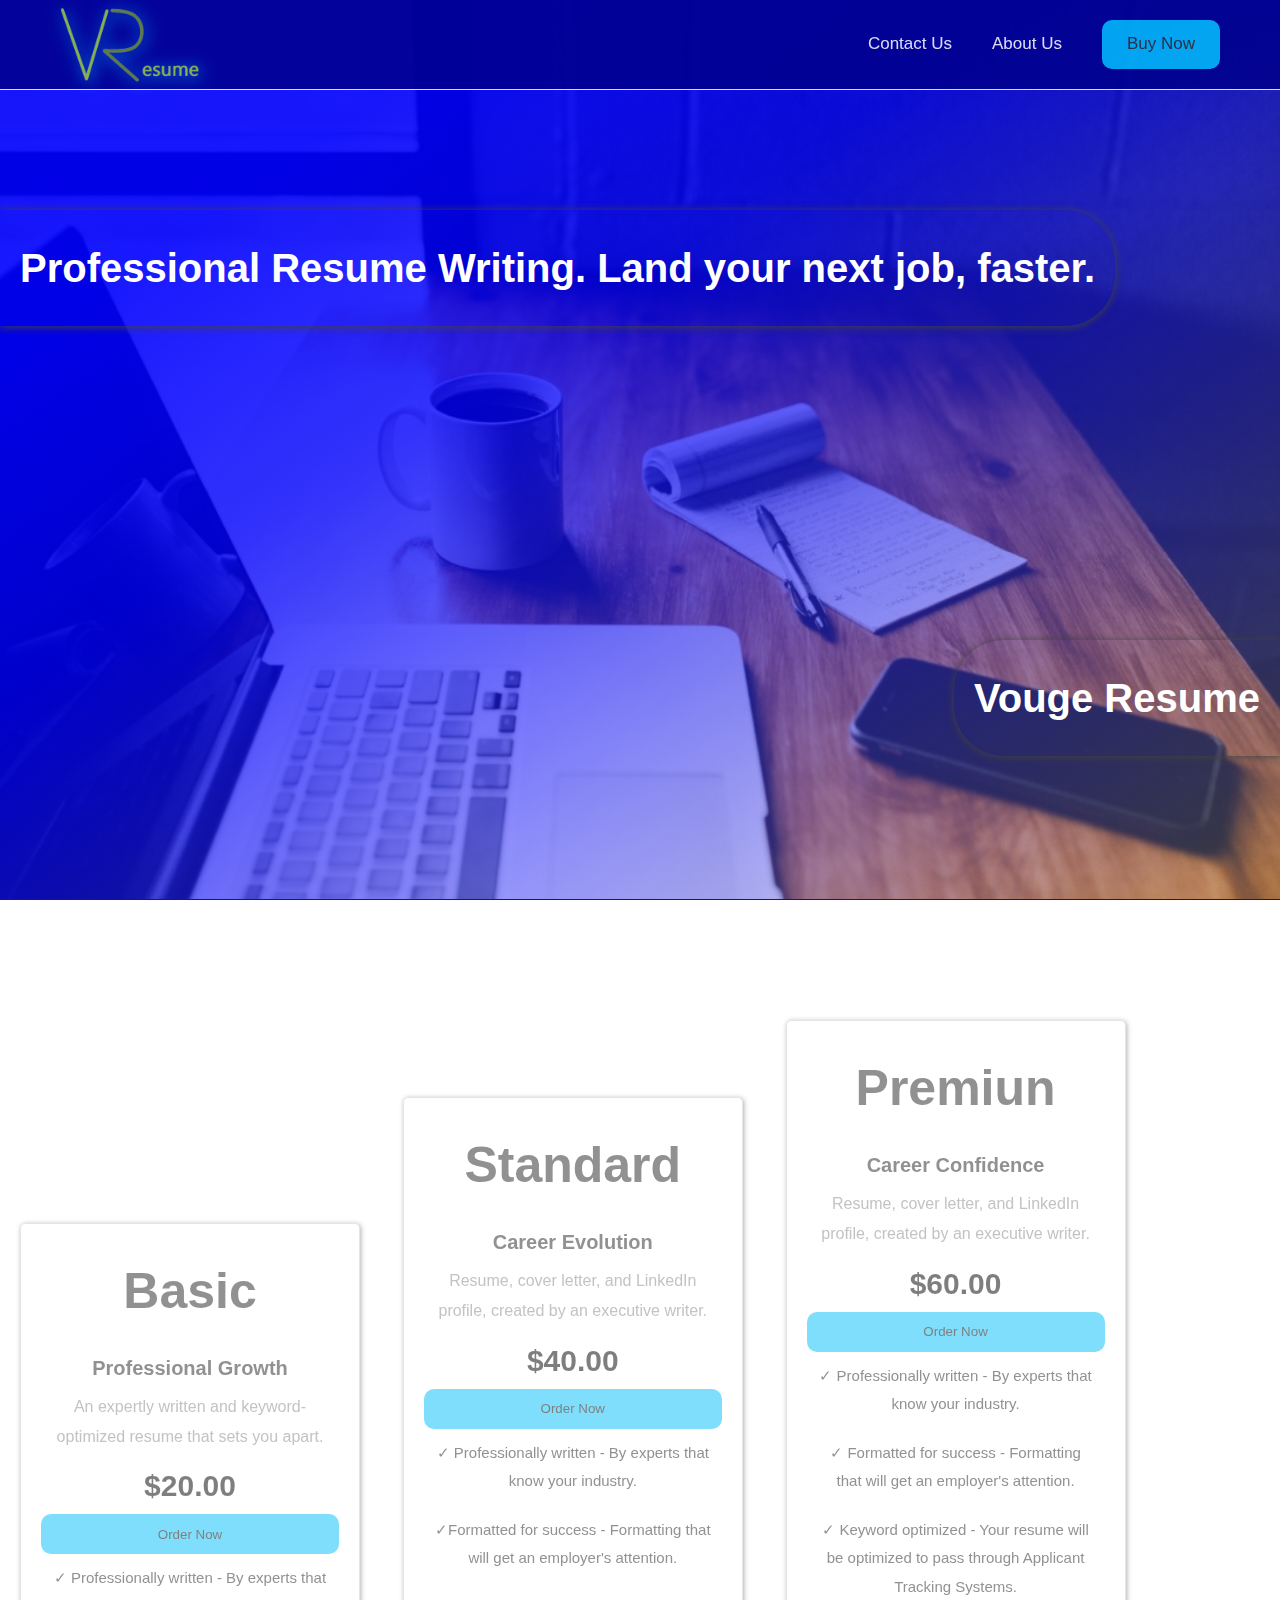
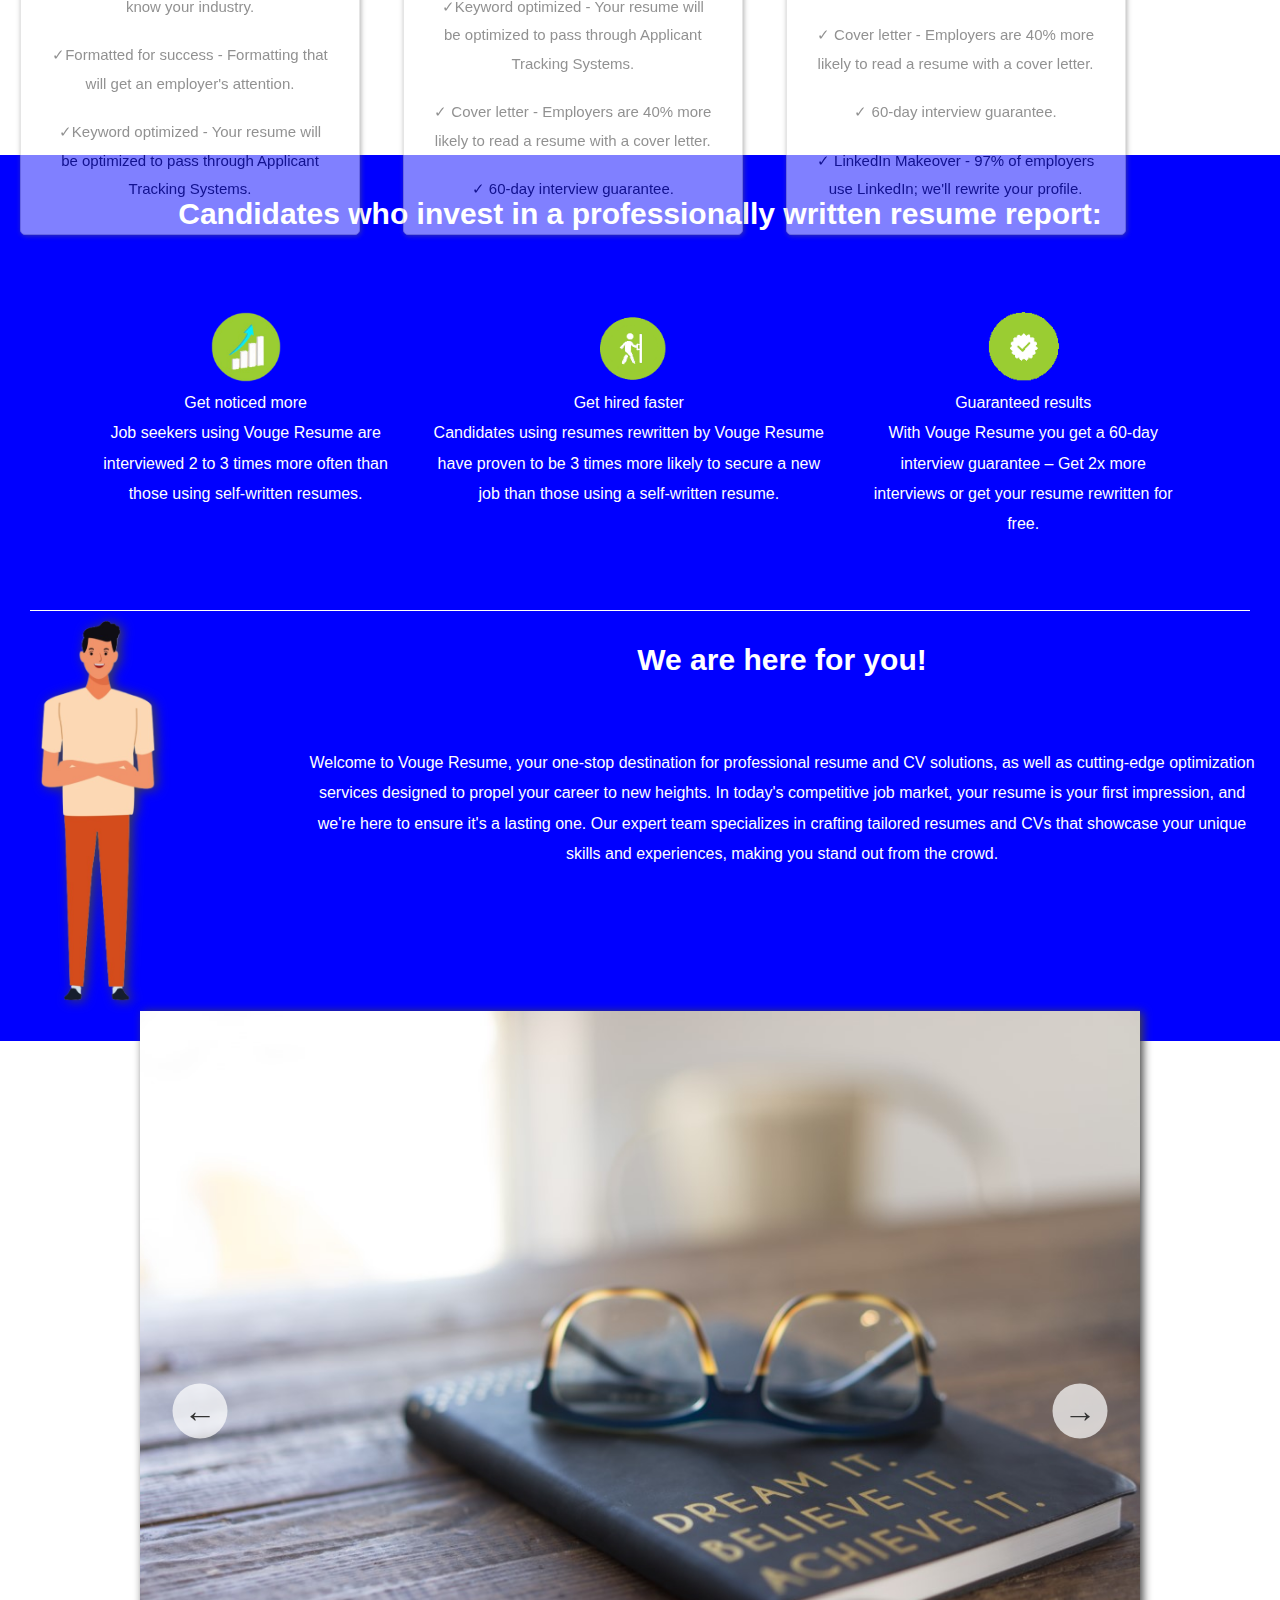
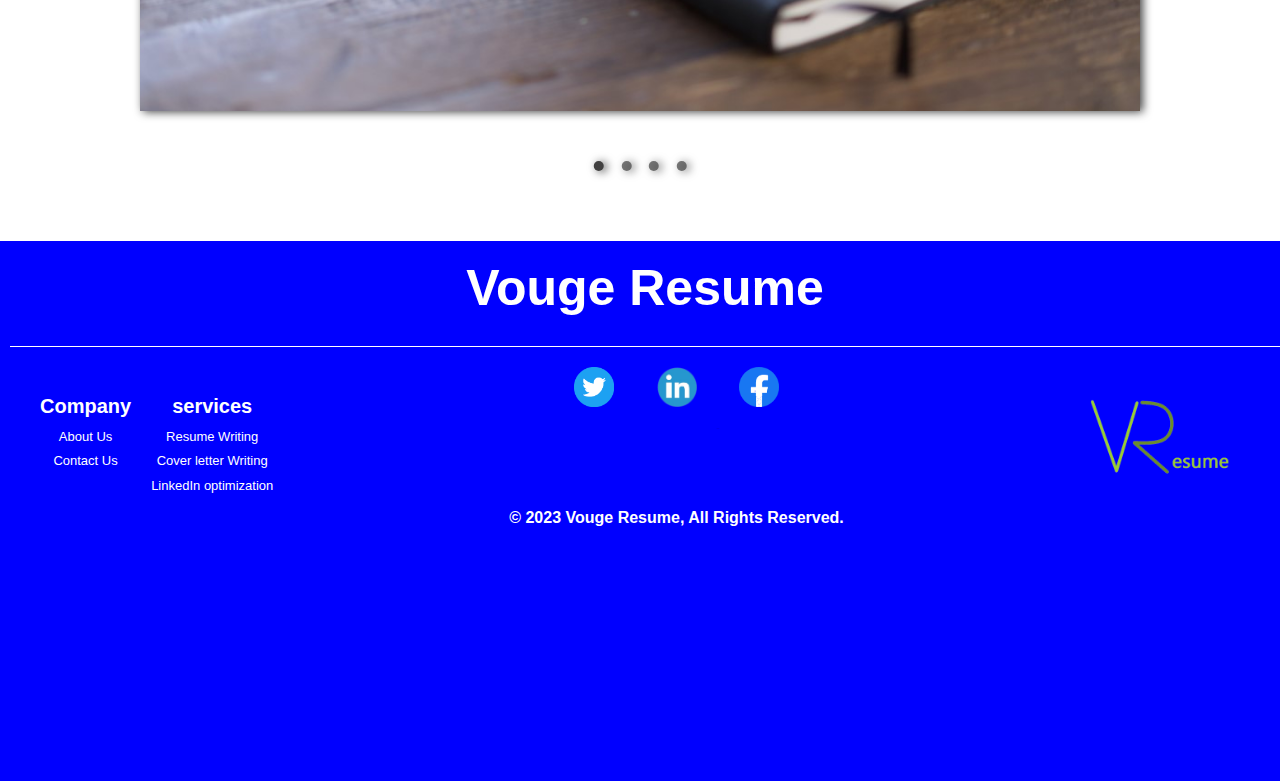
<file: index.html>
<!DOCTYPE html>
<html lang="en">
  <head>
    <meta charset="UTF-8" />
    <meta name="viewport" content="width=device-width, initial-scale=1.0" />
    <title>Vouge Resume</title>
    <link rel="shortcut icon" type="image/png" href="img/logo-page.png" />
    <link rel="stylesheet" href="style.css" />
    <script defer src="script.js"></script>
  </head>

  <header class="header" id="particles-js">
    <nav class="nav">
      <img
        src="img/logo.png"
        alt=" logo"
        class="nav__logo"
        id="logo"
        designer="mohsin"
      />
      <ul class="nav__links">
        <li class="nav__item">
          <a class="nav__link" href="contact.html">Contact Us</a>
        </li>
        <li class="nav__item">
          <a class="nav__link" href="about.html">About Us</a>
        </li>
        <li class="nav__item">
          <a
            class="nav__link nav__link--btn btn--show-modal"
            scroll="section-pricing"
            href="index.html"
            >Buy Now</a
          >
        </li>
      </ul>
    </nav>
    <h1 class="slogan">
      Professional Resume Writing. Land your next job, faster.
    </h1>
    <h1 class="header-title">Vouge Resume</h1>
    <!-- <img class="header-img" src="img/img1.jpg" alt="img" /> -->
  </header>
  <body>
    <section class="pricing" id="section-pricing">
      <section class="product">
        <h2>Basic</h2>
        <h1>Professional Growth</h1>
        <p class="info">
          An expertly written and keyword-optimized resume that sets you apart.
        </p>

        <p class="price">$20.00</p>
        <a href="https://www.fiverr.com/s/E9BLp7"
          ><button class="order-btn">Order Now</button></a
        >
        <p class="description-product">
          &#10003; <b>Professionally written </b>- By experts that know your
          industry.
        </p>
        <p class="description-product">
          &#10003;<b>Formatted for success</b> - Formatting that will get an
          employer's attention.
        </p>
        <p class="description-product">
          &#10003;<b>Keyword optimized</b> - Your resume will be optimized to
          pass through Applicant Tracking Systems.
        </p>
      </section>

      <section class="product">
        <h2>Standard</h2>
        <h1>Career Evolution</h1>
        <p class="info">
          Resume, cover letter, and LinkedIn profile, created by an executive
          writer.
        </p>
        <p class="price">$40.00</p>
        <a href="https://www.fiverr.com/s/E9BLp7"
          ><button class="order-btn">Order Now</button></a
        >
        <p class="description-product">
          &#10003; <b>Professionally written </b>- By experts that know your
          industry.
        </p>
        <p class="description-product">
          &#10003;<b>Formatted for success</b> - Formatting that will get an
          employer's attention.
        </p>
        <p class="description-product">
          &#10003;<b>Keyword optimized</b> - Your resume will be optimized to
          pass through Applicant Tracking Systems.
        </p>
        <p class="description-product">
          &#10003; <b>Cover letter</b> - Employers are 40% more likely to read a
          resume with a cover letter.
        </p>
        <p class="description-product">
          &#10003; <b>60-day interview guarantee</b>.
        </p>
      </section>
      <section class="product">
        <h2>Premiun</h2>
        <h1>Career Confidence</h1>
        <p class="info">
          Resume, cover letter, and LinkedIn profile, created by an executive
          writer.
        </p>
        <p class="price">$60.00</p>
        <a href="https://www.fiverr.com/s/E9BLp7"
          ><button class="order-btn">Order Now</button></a
        >
        <p class="description-product">
          &#10003; <b>Professionally written</b> - By experts that know your
          industry.
        </p>
        <p class="description-product">
          &#10003; <b>Formatted for success</b> - Formatting that will get an
          employer's attention.
        </p>
        <p class="description-product">
          &#10003; <b>Keyword optimized</b> - Your resume will be optimized to
          pass through Applicant Tracking Systems.
        </p>
        <p class="description-product">
          &#10003; <b>Cover letter</b> - Employers are 40% more likely to read a
          resume with a cover letter.
        </p>
        <p class="description-product">
          &#10003; <b>60-day interview guarantee</b>.
        </p>
        <p class="description-product">
          &#10003; <b>LinkedIn Makeover</b> - 97% of employers use LinkedIn;
          we'll rewrite your profile.
        </p>
      </section>
    </section>
    <section class="section-2">
      <h1>Candidates who invest in a professionally written resume report:</h1>

      <div class="grid">
        <div>
          <img src="img/img-gr1.png" alt="img" />
          <p>
            <b>Get noticed more</b> <br />
            Job seekers using Vouge Resume are interviewed 2 to 3 times more
            often than those using self-written resumes.
          </p>
        </div>
        <div>
          <img src="img/img-gr2.png" alt="img" />
          <p>
            <b>Get hired faster</b> <br />
            Candidates using resumes rewritten by Vouge Resume have proven to be
            3 times more likely to secure a new job than those using a
            self-written resume.
          </p>
        </div>
        <div>
          <img src="img/img-gr-3.png" alt="img" />
          <p>
            <b>Guaranteed results</b> <br />
            With Vouge Resume you get a 60-day interview guarantee – Get 2x more
            interviews or get your resume rewritten for free.
          </p>
        </div>
      </div>
      <div class="section-2-person">
        <img src="img/person.png" alt="img" class="person-img" />

        <div>
          <h1>We are here for you!</h1>
          <p>
            Welcome to Vouge Resume, your one-stop destination for professional
            resume and CV solutions, as well as cutting-edge optimization
            services designed to propel your career to new heights. In today's
            competitive job market, your resume is your first impression, and
            we're here to ensure it's a lasting one. Our expert team specializes
            in crafting tailored resumes and CVs that showcase your unique
            skills and experiences, making you stand out from the crowd.
          </p>
        </div>
      </div>
    </section>

    <section class="slider-section">
      <div class="slider">
        <div class="slide"><img src="img/slider-img1.jpg" alt="Photo 1" /></div>
        <div class="slide"><img src="img/slider-img2.jpg" alt="Photo 2" /></div>
        <div class="slide"><img src="img/slider-img3.jpg" alt="Photo 3" /></div>
        <div class="slide"><img src="img/slider-img4.jpg" alt="Photo 4" /></div>
        <button class="slider__btn slider__btn--left">&larr;</button>
        <button class="slider__btn slider__btn--right">&rarr;</button>
        <div class="dots"></div>
      </div>
    </section>
    <footer class="footer">
      <h1>Vouge Resume</h1>
      <div>
        <nav>
          <h3>Company</h3>
          <a href="About.html">About Us</a>
          <a href="contact.html">Contact Us</a>
        </nav>
        <nav>
          <h3>services</h3>
          <a href="ResumeWriting.html">Resume Writing</a>
          <a href="coverletter.html">Cover letter Writing</a>
          <a href="LinkedInoptimization.html">LinkedIn optimization</a>
        </nav>
      </div>
      <a href=""> <img class="footer-logo" src="img/logo.png" alt="img" /></a>

      <a href="https://twitter.com/?lang=en" target="_blank">
        <img class="social-link" src="img/twitter.png" alt="img"
      /></a>
      <a href="https://www.linkedin.com/company/vogue-resume/" target="_blank">
        <img class="social-link" src="img/linked in.png" alt="img" />
      </a>
      <a href="https://www.facebook.com/" target="_blank">
        <img class="social-link" src="img/facebook.png" alt="img"
      /></a>
      <h4>© 2023 Vouge Resume, All Rights Reserved.</h4>
    </footer>
  </body>
</html>
</file>
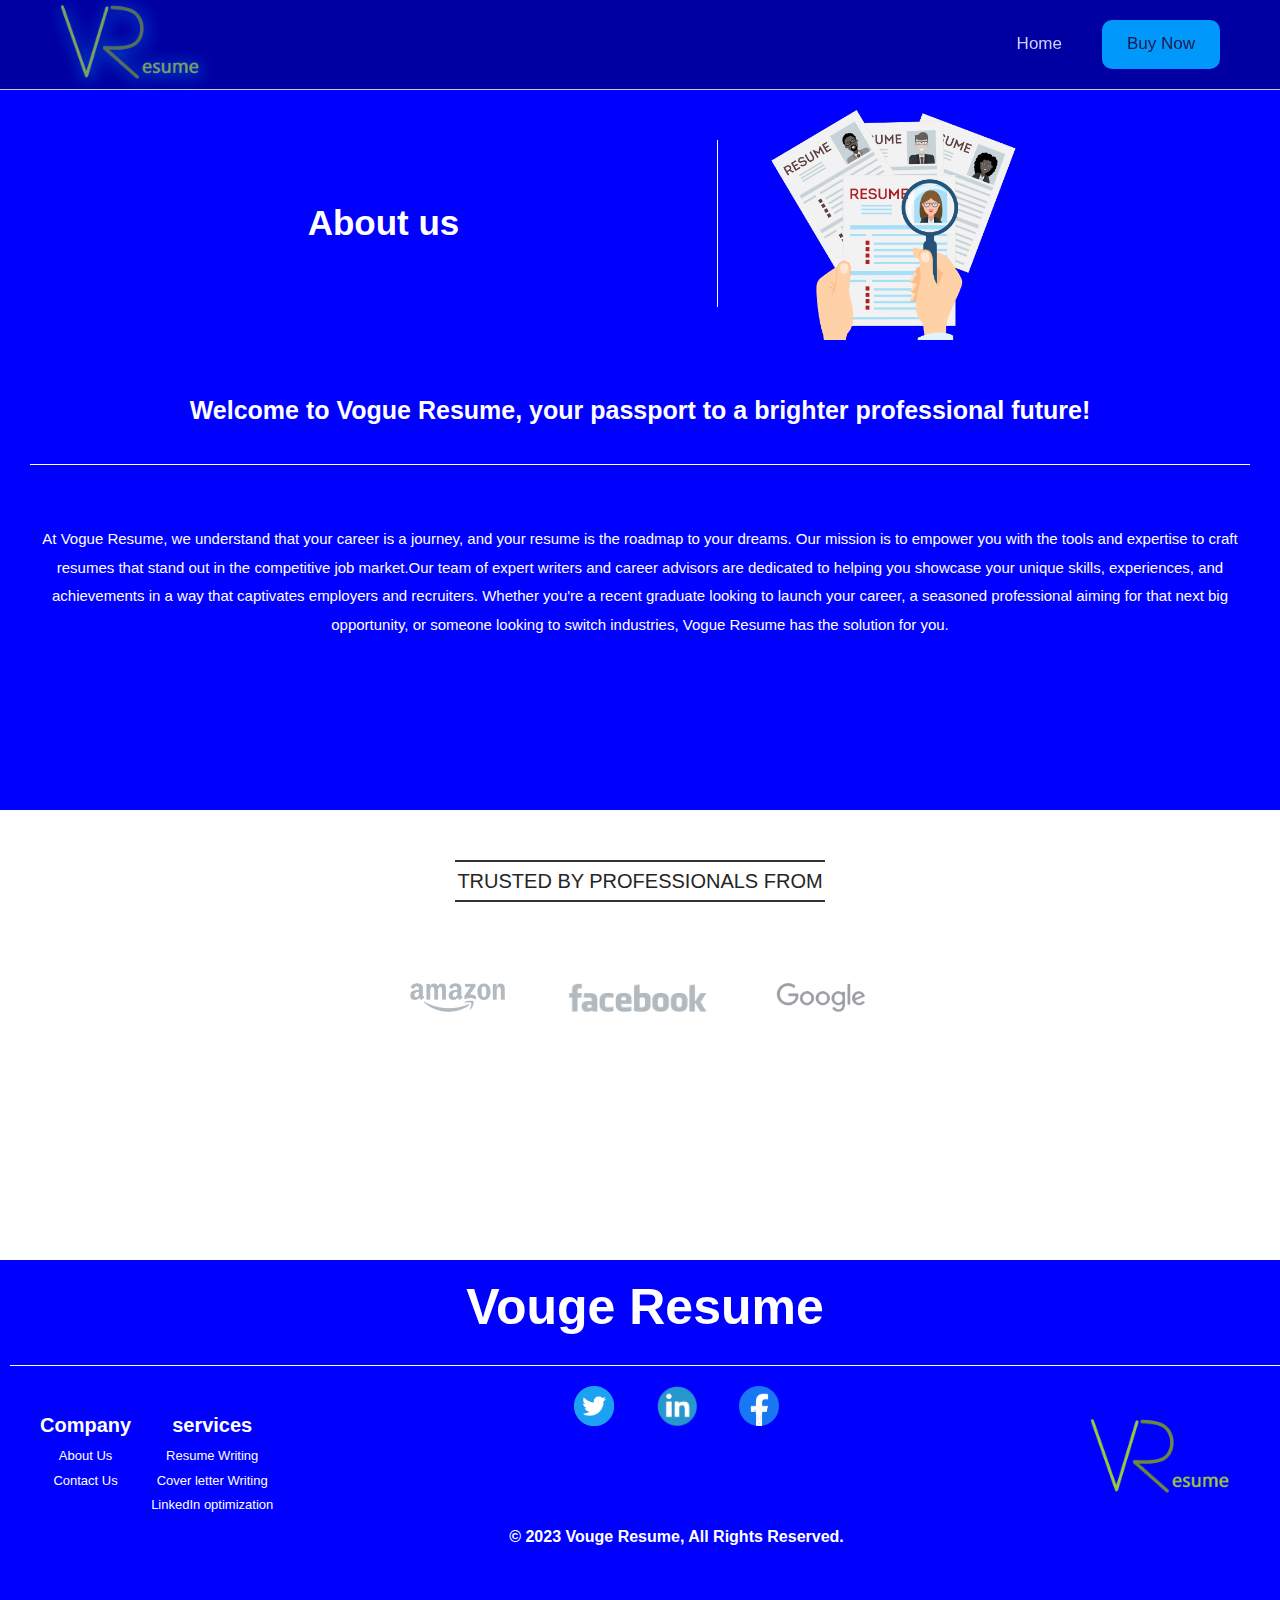
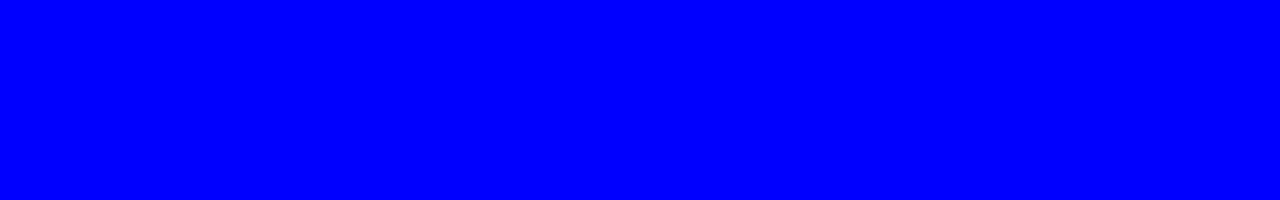
<file: about.html>
<!DOCTYPE html>
<html lang="en">
  <head>
    <meta charset="UTF-8" />
    <meta name="viewport" content="width=device-width, initial-scale=1.0" />
    <title>About Us</title>
    <link rel="shortcut icon" type="image/png" href="img/logo-page.png" />
    <link rel="stylesheet" href="style2.css" />
    <script defer src="script2.js"></script>
  </head>
  <body>
    <nav class="nav">
      <a href="index.html">
        <img
          src="img/logo.png"
          alt=" logo"
          class="nav__logo"
          id="logo"
          designer="mohsin"
        />
      </a>

      <ul class="nav__links">
        <li class="nav__item">
          <a class="nav__link" href="index.html">Home</a>
        </li>

        <li class="nav__item">
          <a class="nav__link nav__link--btn btn--show-modal" href="index.html"
            >Buy Now</a
          >
        </li>
      </ul>
    </nav>
    <header class="header">
      <div class="container1">
        <div><h1>About us</h1></div>
        <img class="img-ab1 img" src="img/img-ab1.png" alt="" />
      </div>
      <h2>
        Welcome to Vogue Resume, your passport to a brighter professional
        future!
      </h2>
      <p>
        At Vogue Resume, we understand that your career is a journey, and your
        resume is the roadmap to your dreams. Our mission is to empower you with
        the tools and expertise to craft resumes that stand out in the
        competitive job market.Our team of expert writers and career advisors
        are dedicated to helping you showcase your unique skills, experiences,
        and achievements in a way that captivates employers and recruiters.
        Whether you're a recent graduate looking to launch your career, a
        seasoned professional aiming for that next big opportunity, or someone
        looking to switch industries, Vogue Resume has the solution for you.
      </p>
    </header>
    <section>
      <h1>TRUSTED BY PROFESSIONALS FROM</h1>
      <div>
        <img class="img" src="img/amazon.png" alt="photo" />
        <img class="img" src="img/fb.png" alt="photo" />
        <img class="img" src="img/google.png" alt="photo" />
      </div>
    </section>
    <footer class="footer">
      <h1>Vouge Resume</h1>
      <div>
        <nav>
          <h3>Company</h3>
          <a href="About.html">About Us</a>
          <a href="contact.html">Contact Us</a>
        </nav>
        <nav>
          <h3>services</h3>
          <a href="ResumeWriting.html">Resume Writing</a>
          <a href="coverletter.html">Cover letter Writing</a>
          <a href="LinkedInoptimization.html">LinkedIn optimization</a>
        </nav>
      </div>
      <a href=""> <img class="footer-logo" src="img/logo.png" alt="img" /></a>

      <a href="https://twitter.com/?lang=en" target="_blank">
        <img class="social-link" src="img/twitter.png" alt="img"
      /></a>
      <a href="https://www.linkedin.com/company/vogue-resume/" target="_blank">
        <img class="social-link" src="img/linked in.png" alt="img" />
      </a>
      <a href="https://www.facebook.com/" target="_blank">
        <img class="social-link" src="img/facebook.png" alt="img"
      /></a>
      <h4>© 2023 Vouge Resume, All Rights Reserved.</h4>
    </footer>
  </body>
</html>
</file>
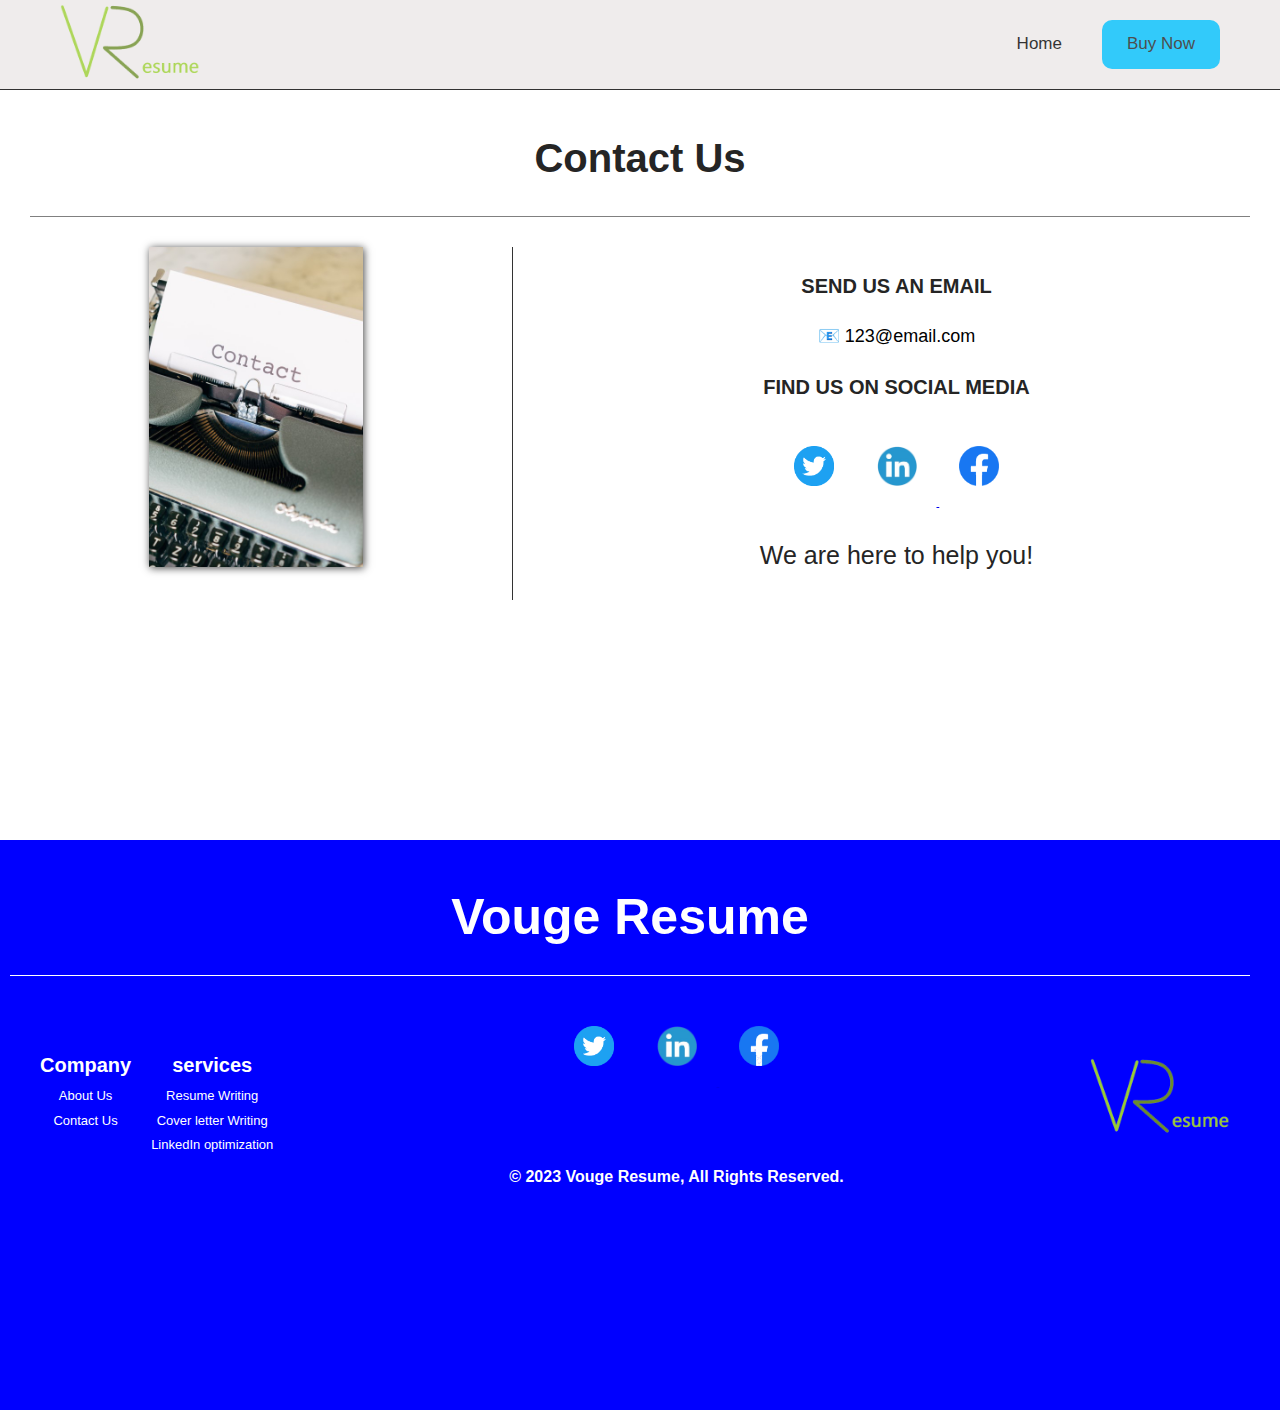
<file: contact.html>
<!DOCTYPE html>
<html lang="en">
  <head>
    <meta charset="UTF-8" />
    <meta name="viewport" content="width=device-width, initial-scale=1.0" />
    <title>Contact US</title>
    <link rel="shortcut icon" type="image/png" href="img/logo-page.png" />
    <link rel="stylesheet" href="style3.css" />
  </head>
  <body>
    <header class="header" id="particles-js">
        <nav class="nav">
            <a href="index.html">

                <img
            src="img/logo.png"
            alt=" logo"
            class="nav__logo"
            id="logo"
            designer="mohsin"
          />
            </a>
          
          <ul class="nav__links">
            <li class="nav__item">
              <a class="nav__link" href="index.html">Home</a>
            </li>
            <li class="nav__item">
              <a
                class="nav__link nav__link--btn btn--show-modal"
                scroll="section-pricing"
                href="index.html"
                >Buy Now</a
              >
            </li>
          </ul>
        </nav>
        <header class="header">
        <h1>
             Contact Us
        </h1>
        <div class="container">
          <div><img class="contact-img" src="img/contact.jpg" alt=""></div>
           <div class="info" > <h2>SEND US AN EMAIL</h2>
        <a href="mailto:123@"><button>&#x1F4E7; 123@email.com</button></a>
        <h2>FIND US ON SOCIAL MEDIA</h2>
        <a href="https://twitter.com/?lang=en" target="_blank">
            <img class="social-link" src="img/twitter.png" alt="img"
          /></a>
          <a href="https://pk.linkedin.com/" target="_blank">
            <img class="social-link" src="img/linked in.png" alt="img" />
          </a>
          <a href="https://www.facebook.com/" target="_blank">
            <img class="social-link" src="img/facebook.png" alt="img"
          /></a>
          <p>We are here to help you!</p>
</div>

        </div>
       
        
        </header>
        <footer class="footer">
          <h1>Vouge Resume</h1>
          <div>
            <nav>
              <h3>Company</h3>
              <a href="About.html">About Us</a>
              <a href="contact.html">Contact Us</a>
            </nav>
            <nav>
              <h3>services</h3>
              <a href="ResumeWriting.html">Resume Writing</a>
              <a href="coverletter.html">Cover letter Writing</a>
              <a href="LinkedInoptimization.html">LinkedIn optimization</a>
            </nav>
          </div>
          <a href=""> <img class="footer-logo" src="img/logo.png" alt="img" /></a>
    
          <a href="https://twitter.com/?lang=en" target="_blank">
            <img class="social-link" src="img/twitter.png" alt="img"
          /></a>
          <a href="https://www.linkedin.com/company/vogue-resume/" target="_blank">
            <img class="social-link" src="img/linked in.png" alt="img" />
          </a>
          <a href="https://www.facebook.com/" target="_blank">
            <img class="social-link" src="img/facebook.png" alt="img"
          /></a>
          <h4>© 2023 Vouge Resume, All Rights Reserved.</h4>
        </footer>
  </body>
</html>
</file>
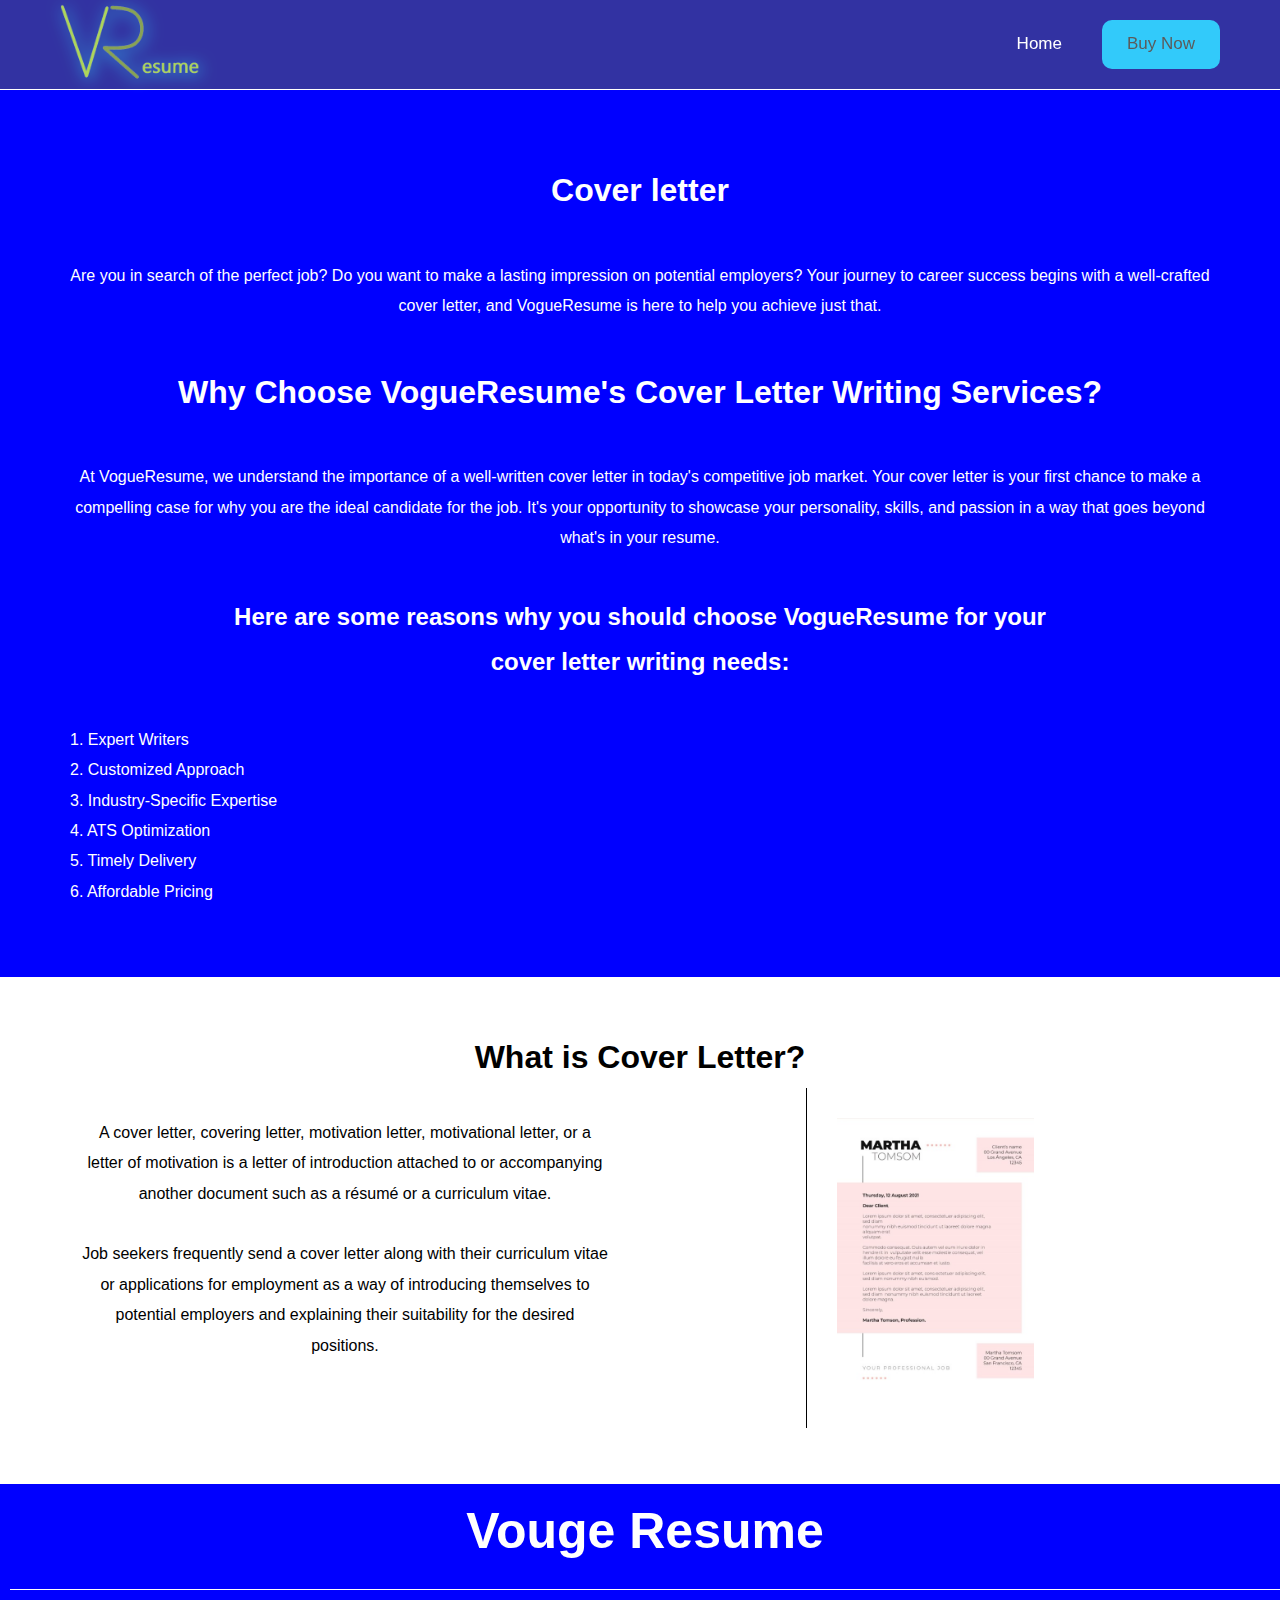
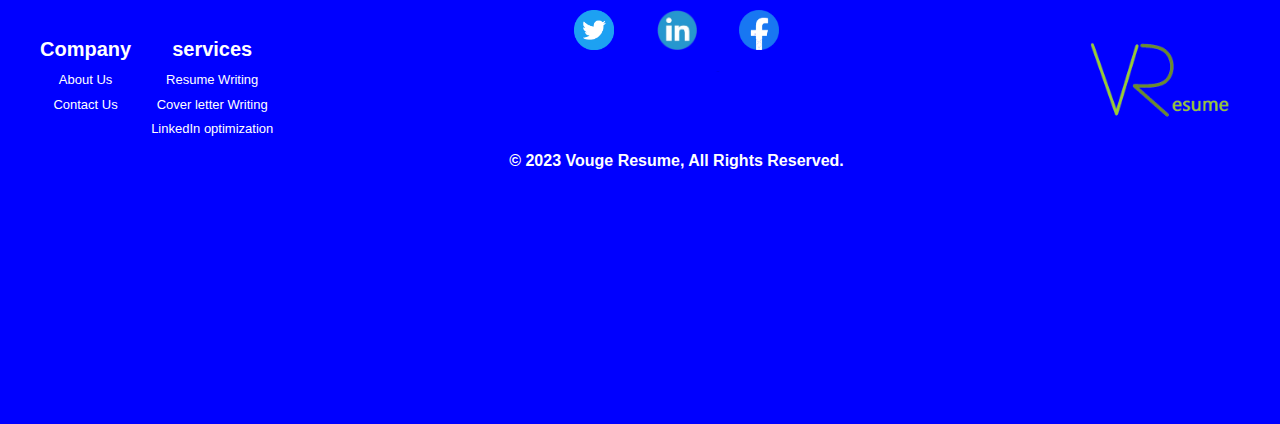
<file: coverletter.html>
<!DOCTYPE html>
<html lang="en">
  <head>
    <meta charset="UTF-8" />
    <meta name="viewport" content="width=device-width, initial-scale=1.0" />
    <title>Cover Letter</title>
    <link rel="shortcut icon" type="image/png" href="img/logo-page.png" />
    <link rel="stylesheet" href="style5.css" />
  </head>
  <body>
    <nav class="nav">
      <a href="index.html">
        <img
          src="img/logo.png"
          alt=" logo"
          class="nav__logo"
          id="logo"
          designer="mohsin"
        />
      </a>

      <ul class="nav__links">
        <li class="nav__item">
          <a class="nav__link" href="index.html">Home</a>
        </li>

        <li class="nav__item">
          <a class="nav__link nav__link--btn btn--show-modal" href="index.html"
            >Buy Now</a
          >
        </li>
      </ul>
    </nav>
    <header class="header">
      <h1>Cover letter</h1>
      <p>
        Are you in search of the perfect job? Do you want to make a lasting
        impression on potential employers? Your journey to career success begins
        with a well-crafted cover letter, and VogueResume is here to help you
        achieve just that.
      </p>
      <h1>Why Choose VogueResume's Cover Letter Writing Services?</h1>
      <p>
        At VogueResume, we understand the importance of a well-written cover
        letter in today's competitive job market. Your cover letter is your
        first chance to make a compelling case for why you are the ideal
        candidate for the job. It's your opportunity to showcase your
        personality, skills, and passion in a way that goes beyond what's in
        your resume.
      </p>
      <h2>
        Here are some reasons why you should choose VogueResume for your <br />
        cover letter writing needs:
      </h2>
      <p class="reasons">
        <b>1.</b> Expert Writers <br />
        <b>2.</b> Customized Approach <br />
        <b>3.</b> Industry-Specific Expertise <br />
        <b>4.</b> ATS Optimization <br />
        <b>5.</b> Timely Delivery <br />
        <b>6.</b> Affordable Pricing
      </p>
    </header>
    <section class="section">
      <h1>What is Cover Letter?</h1>
      <div class="container1">
        <div>
          <p>
            A cover letter, covering letter, motivation letter, motivational
            letter, or a letter of motivation is a letter of introduction
            attached to or accompanying another document such as a résumé or a
            curriculum vitae. <br />
            <br />
            Job seekers frequently send a cover letter along with their
            curriculum vitae or applications for employment as a way of
            introducing themselves to potential employers and explaining their
            suitability for the desired positions.
          </p>
        </div>
        <div><img src="img/coverletter.jpg" alt="photo" /></div>
      </div>
    </section>

    <footer class="footer">
      <h1>Vouge Resume</h1>
      <div>
        <nav>
          <h3>Company</h3>
          <a href="About.html">About Us</a>
          <a href="contact.html">Contact Us</a>
        </nav>
        <nav>
          <h3>services</h3>
          <a href="ResumeWriting.html">Resume Writing</a>
          <a href="coverletter.html">Cover letter Writing</a>
          <a href="LinkedInoptimization.html">LinkedIn optimization</a>
        </nav>
      </div>
      <a href=""> <img class="footer-logo" src="img/logo.png" alt="img" /></a>

      <a href="https://twitter.com/?lang=en" target="_blank">
        <img class="social-link" src="img/twitter.png" alt="img"
      /></a>
      <a href="https://www.linkedin.com/company/vogue-resume/" target="_blank">
        <img class="social-link" src="img/linked in.png" alt="img" />
      </a>
      <a href="https://www.facebook.com/" target="_blank">
        <img class="social-link" src="img/facebook.png" alt="img"
      /></a>
      <h4>© 2023 Vouge Resume, All Rights Reserved.</h4>
    </footer>
  </body>
</html>
</file>
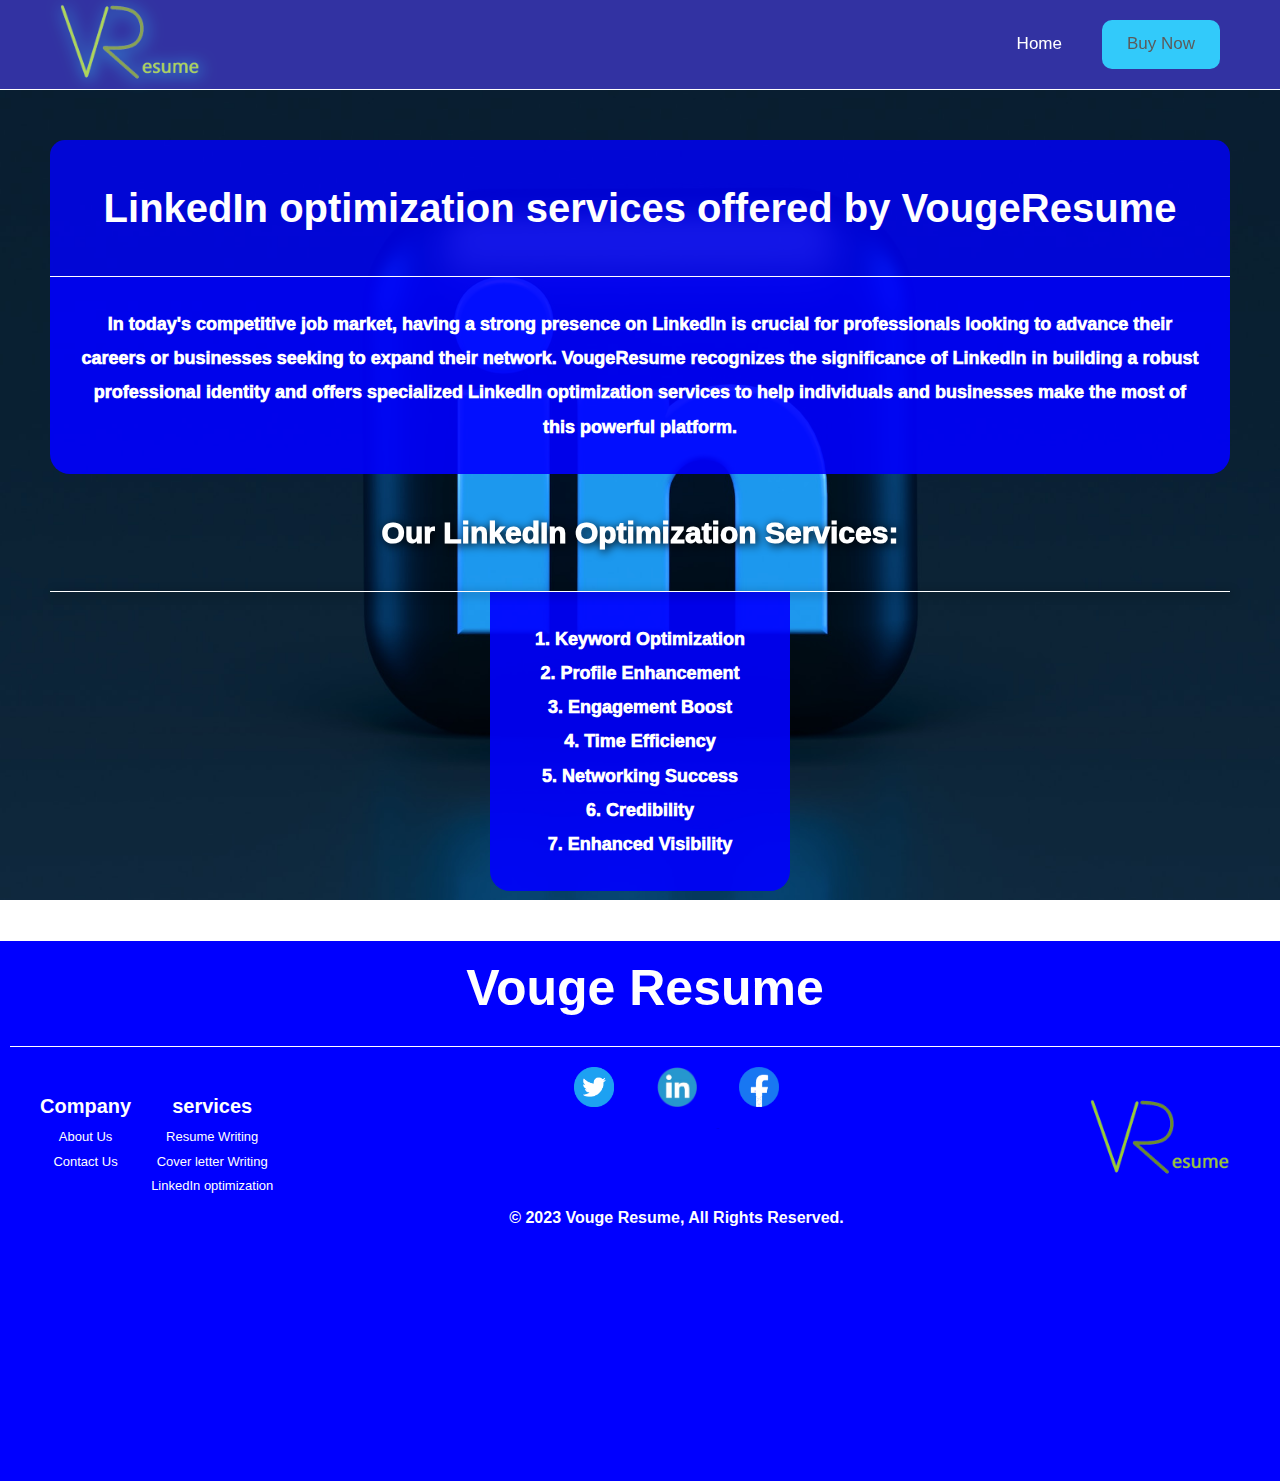
<file: LinkedInoptimization.html>
<!DOCTYPE html>
<html lang="en">
  <head>
    <meta charset="UTF-8" />
    <meta name="viewport" content="width=device-width, initial-scale=1.0" />
    <title>LinkedIn optimization</title>
    <link rel="shortcut icon" type="image/png" href="img/logo-page.png" />
    <link rel="stylesheet" href="style6.css" />
  </head>
  <body>
    <nav class="nav">
      <a href="index.html">
        <img
          src="img/logo.png"
          alt=" logo"
          class="nav__logo"
          id="logo"
          designer="mohsin"
        />
      </a>

      <ul class="nav__links">
        <li class="nav__item">
          <a class="nav__link" href="index.html">Home</a>
        </li>

        <li class="nav__item">
          <a class="nav__link nav__link--btn btn--show-modal" href="index.html"
            >Buy Now</a
          >
        </li>
      </ul>
    </nav>
    <header class="header">
      <h1>LinkedIn optimization services offered by VougeResume</h1>
      <p>
        In today's competitive job market, having a strong presence on LinkedIn
        is crucial for professionals looking to advance their careers or
        businesses seeking to expand their network. VougeResume recognizes the
        significance of LinkedIn in building a robust professional identity and
        offers specialized LinkedIn optimization services to help individuals
        and businesses make the most of this powerful platform.
      </p>
      <h2>Our LinkedIn Optimization Services:</h2>
      <p class="services-detail">
        <b>1.</b> Keyword Optimization <br />
        <b>2.</b> Profile Enhancement <br />
        <b>3.</b> Engagement Boost <br />
        <b>4.</b> Time Efficiency <br />
        <b>5.</b> Networking Success <br />
        <b>6.</b> Credibility <br />
        <b>7.</b> Enhanced Visibility
      </p>
    </header>
    <footer class="footer">
      <h1>Vouge Resume</h1>
      <div>
        <nav>
          <h3>Company</h3>
          <a href="About.html">About Us</a>
          <a href="contact.html">Contact Us</a>
        </nav>
        <nav>
          <h3>services</h3>
          <a href="ResumeWriting.html">Resume Writing</a>
          <a href="coverletter.html">Cover letter Writing</a>
          <a href="LinkedInoptimization.html">LinkedIn optimization</a>
        </nav>
      </div>
      <a href=""> <img class="footer-logo" src="img/logo.png" alt="img" /></a>

      <a href="https://twitter.com/?lang=en" target="_blank">
        <img class="social-link" src="img/twitter.png" alt="img"
      /></a>
      <a href="https://www.linkedin.com/company/vogue-resume/" target="_blank">
        <img class="social-link" src="img/linked in.png" alt="img" />
      </a>
      <a href="https://www.facebook.com/" target="_blank">
        <img class="social-link" src="img/facebook.png" alt="img"
      /></a>
      <h4>© 2023 Vouge Resume, All Rights Reserved.</h4>
    </footer>
  </body>
</html>
</file>
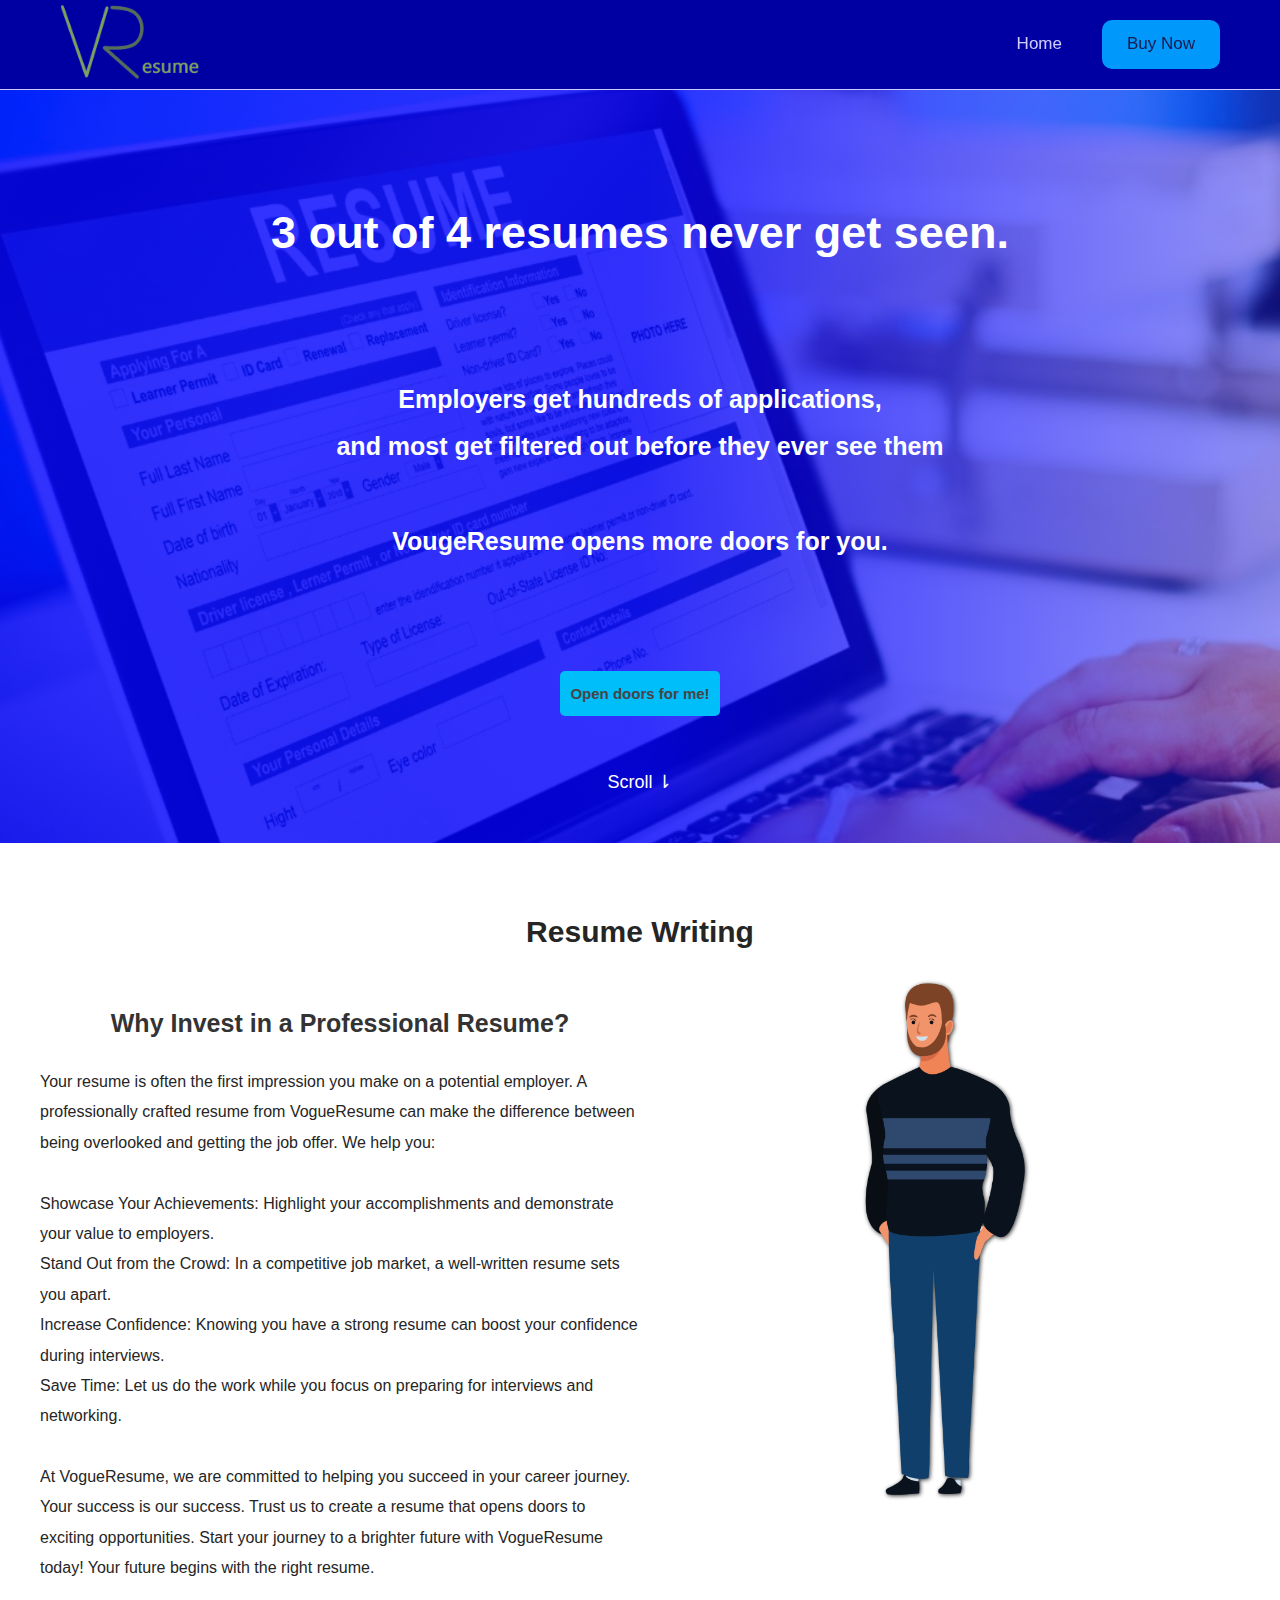
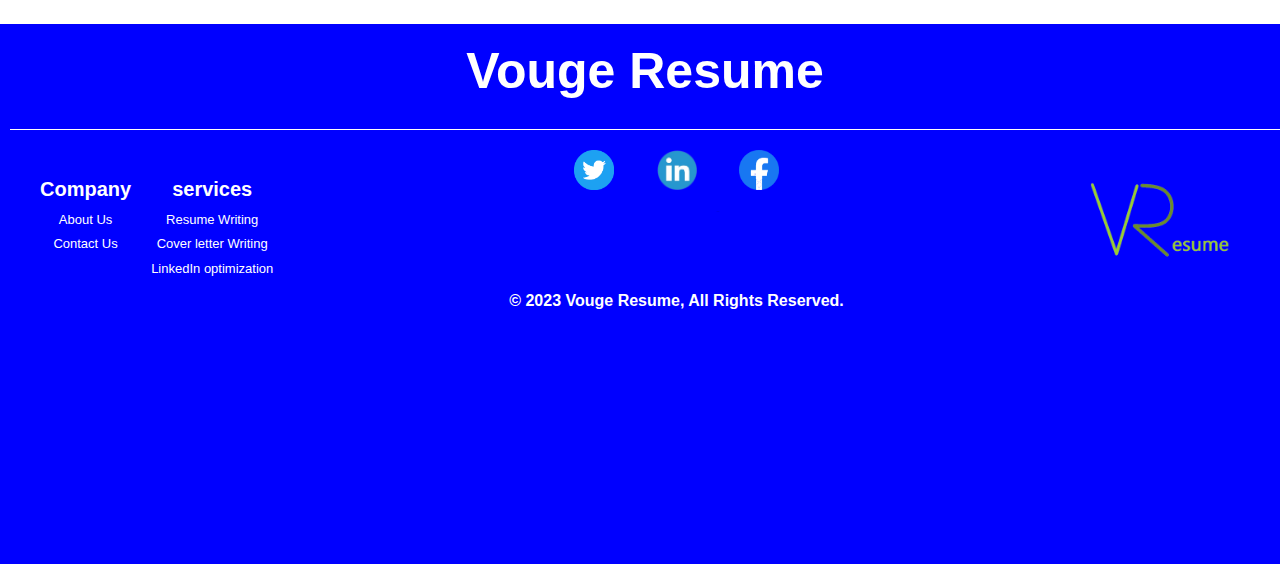
<file: ResumeWriting.html>
<!DOCTYPE html>
<html lang="en">
  <head>
    <meta charset="UTF-8" />
    <meta name="viewport" content="width=device-width, initial-scale=1.0" />
    <title>Resume Writing</title>
    <link rel="shortcut icon" type="image/png" href="img/logo-page.png" />
    <link rel="stylesheet" href="style4.css" />
    <script defer src="script3.js"></script>
  </head>
  <body>
    <nav class="nav">
      <a href="index.html">
        <img
          src="img/logo.png"
          alt=" logo"
          class="nav__logo"
          id="logo"
          designer="mohsin"
        />
      </a>

      <ul class="nav__links">
        <li class="nav__item">
          <a class="nav__link" href="index.html">Home</a>
        </li>

        <li class="nav__item">
          <a class="nav__link nav__link--btn btn--show-modal" href="index.html"
            >Buy Now</a
          >
        </li>
      </ul>
    </nav>

    <header class="header">
      <h1>3 out of 4 resumes never get seen.</h1>
      <h2>
        Employers get hundreds of applications, <br />
        and most get filtered out before they ever see them <br />
        <br />

        <b>VougeResume</b> opens more doors for you.
      </h2>
      <button class="fiver-btn">Open doors for me!</button>
      <button class="scroll-btn">Scroll &#8642;</button>
    </header>
    <section class="section1">
      <h1>Resume Writing</h1>
      <div class="container">
        <div>
          <h2>Why Invest in a Professional Resume?</h2>
          <p>
            Your resume is often the first impression you make on a potential
            employer. A professionally crafted resume from VogueResume can make
            the difference between being overlooked and getting the job offer.
            We help you: <br /><br />

            <b>Showcase Your Achievements:</b> Highlight your accomplishments
            and demonstrate your value to employers. <br />
            <b>Stand Out from the Crowd:</b> In a competitive job market, a
            well-written resume sets you apart. <br />
            <b>Increase Confidence:</b> Knowing you have a strong resume can
            boost your confidence during interviews. <br />
            <b>Save Time:</b> Let us do the work while you focus on preparing
            for interviews and networking. <br /><br />
            At VogueResume, we are committed to helping you succeed in your
            career journey. Your success is our success. Trust us to create a
            resume that opens doors to exciting opportunities. Start your
            journey to a brighter future with VogueResume today! Your future
            begins with the right resume.
          </p>
        </div>
        <div>
          <img src="img/person2.png" alt="photo" />
        </div>
      </div>
    </section>
    <footer class="footer">
      <h1>Vouge Resume</h1>
      <div>
        <nav>
          <h3>Company</h3>
          <a href="About.html">About Us</a>
          <a href="contact.html">Contact Us</a>
        </nav>
        <nav>
          <h3>services</h3>
          <a href="ResumeWriting.html">Resume Writing</a>
          <a href="coverletter.html">Cover letter Writing</a>
          <a href="LinkedInoptimization.html">LinkedIn optimization</a>
        </nav>
      </div>
      <a href=""> <img class="footer-logo" src="img/logo.png" alt="img" /></a>

      <a href="https://twitter.com/?lang=en" target="_blank">
        <img class="social-link" src="img/twitter.png" alt="img"
      /></a>
      <a href="https://pk.linkedin.com/" target="_blank">
        <img class="social-link" src="img/linked in.png" alt="img" />
      </a>
      <a href="https://www.facebook.com/" target="_blank">
        <img class="social-link" src="img/facebook.png" alt="img"
      /></a>
      <h4>© 2023 Vouge Resume, All Rights Reserved.</h4>
    </footer>
  </body>
</html>
</file>
<file: style.css>
:root {
  --color-primary: #ffffff;
  --color-secondary: rgb(0, 190, 250);

  --color-primary-darker: blue;
  --color-secondary-darker: rgb(0, 140, 180);
}
* {
  margin: 0;
  padding: 0;
  box-sizing: inherit;
}

html {
  font-size: 62.5%;
  box-sizing: border-box;
  scrollbar-color: var(--color-primary-darker) var(--color-secondary);
  scrollbar-width: 2vw;
}

body {
  font-family: "Poppins", sans-serif;
  font-weight: 300;
  color: #252525;
  line-height: 1.9;
  overflow-x: hidden;
  background-color: var(--color-primary);
}

/* scroll bar */

html::-webkit-scrollbar {
  width: 1vw;
}
html::-webkit-scrollbar-thumb {
  background-color: var(--color-secondary);
  border-radius: 1rem;
}
html::-webkit-scrollbar-thumb:hover {
  background-color: var(--color-secondary-darker);
}
html::-webkit-scrollbar-track {
  background-color: var(--color-primary-darker);
}
/* nav */
.nav {
  display: flex;
  justify-content: space-between;
  align-items: center;
  height: 9rem;
  width: 100%;
  padding: 0 6rem;
  z-index: 100;
  opacity: 0.85;
  border-bottom: solid 1px white;
  background-color: darkblue;
}

.sticky {
  position: fixed;
}

/* nav and stickly class at the same time */

.nav__logo {
  height: 8rem;
  transition: all 0.3s;
  filter: drop-shadow(2px 2px 8px var(--color-secondary));
}

.nav__links {
  display: flex;
  align-items: center;
  list-style: none;
}

.nav__item {
  margin-left: 4rem;
}

.nav__link:link,
.nav__link:visited {
  font-size: 1.7rem;
  font-weight: 400;
  color: inherit;
  text-decoration: none;
  display: block;
  transition: all 0.3s;
  color: #ffffff;
}

.nav__link--btn:link,
.nav__link--btn:visited {
  padding: 0.8rem 2.5rem;
  border-radius: 1rem;
  background-color: var(--color-secondary);
  color: #333;
}

.nav__link--btn:hover,
.nav__link--btn:active {
  color: inherit;
  background-color: var(--color-secondary-darker);
  color: #333;
}
/* Header */
.header {
  height: 100vh;
  overflow-x: hidden;
  text-align: center;

  border-bottom: solid 1px #222;
  background-image: linear-gradient(
      to bottom right,
      rgb(0, 0, 255, 0.9) 20%,
      rgb(0, 0, 255, 0.79) 40%,
      rgba(255, 255, 255, 0.226)
    ),
    url(img/img1.jpg);
  background-position: center;
  background-size: cover;
  background-attachment: fixed;
  background-repeat: no-repeat;
  overflow-y: hidden;
}
.slogan {
  position: absolute;
  padding: 20px;
  font-size: 4rem;
  float: left;
  top: 210px;

  border-radius: 0 50px 50px 0;
  box-shadow: 0 1px 8px rgb(66, 66, 66);
  color: #ffffff;
  transition: 1s;
}
.header-title {
  position: relative;
  padding: 20px;
  font-size: 4rem;
  float: right;
  top: 550px;

  border-radius: 50px 0 0 50px;
  color: #ffffff;

  box-shadow: 0 1px 8px rgb(66, 66, 66);

  transition: 1s;
}

.header-img {
  float: right;
  height: 680px;
  /* box-shadow: 1px 1px 5px black; */
}
/* sections */

/* animation */

.animate {
  transform: translateY(100px);
  opacity: 0.5;
}
/*  */

.product {
  background-color: #ffffff;
  border: 1px solid #ccc;
  border-radius: 5px;
  margin: 20px;
  padding: 20px;
  max-width: 340px;
  text-align: center;
  display: inline-block;
  transition: 0.7s;
  box-shadow: 1px 1px 5px #636363;
}

.product h2 {
  font-size: 50px;
  margin-bottom: 10px;
}

.info {
  font-size: 16px;
  margin: 5px 0;
}

.info {
  color: #888;
}

.price {
  font-size: 30px;
  color: #000000;
  font-weight: bold;
}
.order-btn {
  width: 100%;
  height: 40px;
  border-radius: 1rem;
  background-color: var(--color-secondary);
  border: none;
}
.order-btn:hover {
  background-color: var(--color-secondary-darker);
}

.description-product {
  padding: 10px;
  font-size: 15px;
}
.section-2 {
  padding: 30px;
  text-align: center;
  background-color: var(--color-primary-darker);
}
.section-2 h1 {
  font-size: 30px;
  color: white;
}

.grid {
  display: flex;

  margin: 50px;
}
.grid div {
  margin: 20px;
}
.grid img {
  height: 70px;
}
.grid div p {
  color: white;

  font-size: medium;
}

/*  */

.section-2-person {
  display: grid;
  grid-template-columns: 20% 80%;
  column-gap: 20px;
  border-top: solid 1px #ffffff;
}
.section-2-person h1 {
  margin: 20px;
  font-size: 30px;
}
.section-2-person p {
  color: white;

  font-size: medium;
  transform: translateY(30px);
  padding: 10px;
}
.person-img {
  margin: 10px;
  height: 380px;
  filter: drop-shadow(3px 1px 6px rgb(66, 66, 66));
}

/* SLIDER */
.slider-section {
  background-color: var(--color-primary);
}
.slider {
  max-width: 100rem;
  height: 80rem;
  margin: 0 auto;
  position: relative;
  transform: translateY(-30px);
  filter: drop-shadow(3px 1px 5px rgb(66, 66, 66));

  /* IN THE END */
  overflow: hidden;
}

.slide {
  position: absolute;
  top: 0;
  width: 100%;
  height: 70rem;

  display: flex;
  align-items: center;
  justify-content: center;

  /* THIS creates the animation! */
  transition: transform 1s;
}

.slide > img {
  /* Only for images that have different size than slide */
  width: 100%;
  height: 100%;
  object-fit: cover;
}

.slider__btn {
  position: absolute;
  top: 50%;
  z-index: 10;

  border: none;
  background: rgba(255, 255, 255, 0.7);
  font-family: inherit;
  color: #333;
  border-radius: 50%;
  height: 5.5rem;
  width: 5.5rem;
  font-size: 3.25rem;
  cursor: pointer;
}

.slider__btn--left {
  left: 6%;
  transform: translate(-50%, -50%);
}

.slider__btn--right {
  right: 6%;
  transform: translate(50%, -50%);
}

.dots {
  position: absolute;
  bottom: 5%;
  left: 50%;
  transform: translateX(-50%);
  display: flex;
}

.dots__dot {
  border: none;
  background-color: rgb(66, 66, 66);
  opacity: 0.7;
  height: 1rem;
  width: 1rem;
  border-radius: 50%;
  margin-right: 1.75rem;
  cursor: pointer;
  transition: all 0.5s;
}

.dots__dot:last-child {
  margin: 0;
}

.dots__dot--active {
  /* background-color: #fff; */
  background-color: rgb(65, 64, 64);
  opacity: 1;
}

/* Footer */

.footer {
  height: 60vh;
  background-color: var(--color-primary-darker);
  text-align: center;
}
.footer h1 {
  font-size: 50px;
  margin-left: 10px;
  padding-bottom: 10px;
  color: white;

  border-bottom: solid 1px white;
}
.footer div {
  display: flex;
  column-gap: 20px;
  float: left;
  padding: 20px;
  margin: 20px;
}
.footer div h3 {
  font-size: 20px;
  color: #333;
  font-weight: bold;
  color: white;
}

.footer div a {
  font-size: 13px;
  list-style: none;
  text-decoration: none;
  display: block;
  color: #000000;
  color: white;
}

.footer-logo {
  text-align: right;
}
.footer-logo {
  margin: 50px;
  float: right;
  height: 8rem;
}

.footer p {
  color: white;

  display: block;
}
.social-link {
  height: 40px;
  margin: 20px;
}
.footer h4 {
  font-size: medium;
  color: white;

  margin-top: 50px;

  padding: 20px;
}

/* ------ */

@media only screen and (max-width: 750px) {
  /* nav menu */

  .nav__logo {
    height: 4rem;
    padding-right: 5rem;
    transition: all 0.3s;
    filter: drop-shadow(2px 2px 8px var(--color-secondary));
  }

  .nav__item {
    margin-left: 2.4rem;
  }

  .nav__link:link,
  .nav__link:visited {
    text-align: center;
    font-size: 0.9rem;
    font-weight: lighter;
  }

  .nav__link--btn:link,
  .nav__link--btn:visited {
    padding: 0.6rem 1.5rem;
    border-radius: 1rem;
  }

  .nav__link--btn:hover,
  .nav__link--btn:active {
    background-color: var(--color-secondary);
  }

  .header {
    overflow-x: hidden;
  }
  /* Header */
  body {
    overflow-x: hidden;
  }

  .slogan {
    padding: 10px;
    font-size: 2rem;
  }
  .header-title {
    padding: 10px;
    font-size: 3rem;

    top: 550px;
  }

  /* sections */

  /*  */
  /* animation */
  .animate {
    transform: translateY(100px);
    opacity: 0.5;
  }
  /*  */
  .pricing {
    text-align: center;
  }
  .product {
    max-width: 240px;
  }

  .product h2 {
    font-size: 25px;
    margin-bottom: 5px;
  }

  .info {
    font-size: 11px;
    margin: 5px 0;
  }

  .info {
    color: #888;
  }

  .price {
    font-size: 15px;
  }
  .order-btn {
    width: 80%;
    height: 25px;
    border-radius: 0.7rem;
  }
  .order-btn:hover {
    background-color: var(--color-secondary);
  }

  .description-product {
    padding: 9px;
    font-size: 9px;
  }
  .section-2 {
    padding: 30px;
    text-align: center;
    background-color: var(--color-primary-darker);
  }
  .section-2 h1 {
    font-size: 15px;
  }

  .grid {
    margin: 10px;
  }
  .grid div {
    margin: 10px;
  }
  .grid img {
    height: 30px;
  }
  .grid div p {
    font-size: smaller;
  }

  /*  */

  .section-2-person h1 {
    margin: 10px;
    font-size: 15px;
  }
  .section-2-person p {
    font-size: smaller;
  }
  .person-img {
    margin: 10px;
    height: 200px;
  }

  /* SLIDER */
  .slider-section {
    background-color: var(--color-primary);
  }
  .slider {
    max-width: 400px;
    height: 40rem;
    transform: translateY(-25px);

    /* IN THE END */
    overflow: hidden;
  }

  .slide > img {
    /* Only for images that have different size than slide */
    width: 100%;
    height: 100%;
    object-fit: cover;
  }
  .slider div {
    height: 100%;
    width: 100%;
  }

  .slider__btn {
    height: 2.5rem;
    width: 2.5rem;
    font-size: 1.25rem;
  }

  .dots__dot {
    height: 0.5rem;
    width: 0.5rem;
  }

  /* Footer */

  .footer {
    height: auto;
  }
  .footer h1 {
    font-size: 20px;
  }
  .footer div {
    column-gap: 5px;

    padding: 10px;
    margin: 10px;
  }
  .footer div h3 {
    font-size: 10px;
    color: #333;
    font-weight: bold;
    color: white;
  }

  .footer div a {
    font-size: 7px;
  }

  .footer-logo {
    margin: 15px;
    height: 3rem;
  }

  .social-link {
    height: 20px;
    margin: 8px;
  }
  .footer h4 {
    font-size: 12px;
    color: white;

    margin-top: 30px;

    padding: 20px;
  }
}
@media only screen and (max-width: 400px) {
  .header-title {
    padding: 10px;
    font-size: 2.5rem;

    top: 350px;
  }
}
@media only screen and (max-height: 750px) {
  .header-title {
    padding: 10px;
    font-size: 2.5rem;

    top: 350px;
  }
}
@media only screen and (max-height: 500px) {
  .header-title {
    padding: 10px;
    font-size: 2.5rem;

    top: 250px;
  }
}
</file>
<file: style2.css>
:root {
  --color-primary: #ffffff;
  --color-secondary: rgb(0, 190, 250);

  --color-primary-darker: blue;
  --color-secondary-darker: rgb(0, 140, 180);
}
* {
  margin: 0;
  padding: 0;
  box-sizing: inherit;
}

html {
  font-size: 62.5%;
  box-sizing: border-box;
}

body {
  font-family: "Poppins", sans-serif;
  font-weight: 300;
  color: #252525;
  line-height: 1.9;
  overflow-x: hidden;
  background-color: var(--color-primary-darker);
}

html::-webkit-scrollbar {
  width: 1vw;
}
html::-webkit-scrollbar-thumb {
  background-color: var(--color-secondary);
  border-radius: 1rem;
}
html::-webkit-scrollbar-thumb:hover {
  background-color: var(--color-secondary-darker);
}
html::-webkit-scrollbar-track {
  background-color: var(--color-primary-darker);
}
/* nav */
.nav {
  display: flex;
  justify-content: space-between;
  align-items: center;
  height: 9rem;
  width: 100%;
  padding: 0 6rem;
  z-index: 100;
  opacity: 0.8;
  border-bottom: solid 1px white;

  background-color: darkblue;
}

/* nav and stickly class at the same time */

.nav__logo {
  height: 8rem;
  transition: all 0.3s;
  filter: drop-shadow(2px 2px 8px var(--color-secondary));
}

.nav__links {
  display: flex;
  align-items: center;
  list-style: none;
}

.nav__item {
  margin-left: 4rem;
}

.nav__link:link,
.nav__link:visited {
  font-size: 1.7rem;
  font-weight: 400;
  color: inherit;
  text-decoration: none;
  display: block;
  transition: all 0.3s;
  color: #ffffff;
}

.nav__link--btn:link,
.nav__link--btn:visited {
  padding: 0.8rem 2.5rem;
  border-radius: 1rem;
  background-color: var(--color-secondary);
  color: #222;
}

.nav__link--btn:hover,
.nav__link--btn:active {
  color: inherit;
  background-color: var(--color-secondary-darker);
  color: #333;
}

/* header about*/

.header {
  text-align: center;
  height: 80vh;
}
.header h1 {
  padding: 50px;
  margin: 50px;
  color: #333;
  border-right: solid 1px #ffffff;
  color: white;

  font-size: 35px;
}
.img-ab1 {
  height: 250px;
  transition: 0.5s;
}

.container1 {
  display: grid;
  grid-template-columns: 60% 40%;
}
.header h2 {
  margin: 30px;
  padding-bottom: 30px;
  font-size: 25px;
  color: white;

  border-bottom: solid 1px #ffffff;
}
.header p {
  padding: 30px;
  color: white;

  font-size: 15px;
}
/* Section */
section {
  height: 50vh;
  background-color: #ffffff;
  padding: 50px;

  text-align: center;
}
section h1 {
  max-width: 370px;
  margin: auto;
  font-size: 20px;
  font-weight: lighter;
  border-bottom: solid 2px #333;
  border-top: solid 2px #333;
}
section div {
  display: inline;
}
section img {
  height: 30px;
  margin: 30px;
  margin-top: 80px;
  transition: 0.5s;
}

/* footer */

/* Footer */

.footer {
  height: 60vh;
  background-color: var(--color-primary-darker);
  text-align: center;
}
.footer h1 {
  font-size: 50px;
  margin-left: 10px;
  padding-bottom: 10px;
  color: white;

  border-bottom: solid 1px white;
}
.footer div {
  display: flex;
  column-gap: 20px;
  float: left;
  padding: 20px;
  margin: 20px;
}
.footer div h3 {
  font-size: 20px;
  color: #333;
  font-weight: bold;
  color: white;
}

.footer div a {
  font-size: 13px;
  list-style: none;
  text-decoration: none;
  display: block;
  color: #000000;
  color: white;
}

.footer-logo {
  text-align: right;
}
.footer-logo {
  margin: 50px;
  float: right;
  height: 8rem;
}

.footer p {
  color: white;

  display: block;
}
.social-link {
  height: 40px;
  margin: 20px;
}
.footer h4 {
  font-size: medium;
  color: white;

  margin-top: 50px;

  padding: 20px;
}

/* ------ */

@media only screen and (max-width: 750px) {
  /* nav menu */

  .nav__logo {
    height: 4rem;
    padding-right: 5rem;
    transition: all 0.3s;
    filter: drop-shadow(2px 2px 8px var(--color-secondary));
  }

  .nav__item {
    margin-left: 2.4rem;
  }

  .nav__link:link,
  .nav__link:visited {
    text-align: center;
    font-size: 0.9rem;
    font-weight: lighter;
  }

  .nav__link--btn:link,
  .nav__link--btn:visited {
    padding: 0.6rem 1.5rem;
    border-radius: 1rem;
  }

  .nav__link--btn:hover,
  .nav__link--btn:active {
    background-color: var(--color-secondary);
  }

  .header {
    overflow-x: hidden;
  }

  /* header about*/

  .header {
    text-align: center;
    height: auto;
  }
  .header h1 {
    padding: 38px;
    margin: 10px;
    font-size: 15px;
  }
  .img-ab1 {
    height: 110px;
    margin: 10px;
  }

  .container1 {
    display: grid;
    grid-template-columns: 55% 45%;
  }
  .header h2 {
    margin: 15px;
    padding-bottom: 15px;
    font-size: 15px;
  }
  .header p {
    font-size: 11px;
  }
  /* Section */
  section {
    height: auto;
    padding: 30px;
  }
  section h1 {
    max-width: 280px;
    font-size: 14px;
    font-weight: 100;
  }
  section img {
    height: 20px;
    margin: 10px;
    margin-top: 40px;
  }

  /* Footer */

  .footer {
    height: auto;
  }
  .footer h1 {
    font-size: 20px;
  }
  .footer div {
    column-gap: 5px;

    padding: 10px;
    margin: 10px;
  }
  .footer div h3 {
    font-size: 10px;
    color: #333;
    font-weight: bold;
    color: white;
  }

  .footer div a {
    font-size: 7px;
  }

  .footer-logo {
    margin: 15px;
    height: 3rem;
  }

  .social-link {
    height: 20px;
    margin: 8px;
  }
  .footer h4 {
    font-size: 12px;
    color: white;

    margin-top: 30px;

    padding: 20px;
  }
}
</file>
<file: style3.css>
:root {
  --color-primary: #ffffff;
  --color-secondary: rgb(0, 190, 250);

  --color-primary-darker: blue;
  --color-secondary-darker: rgb(0, 140, 180);
}
* {
  margin: 0;
  padding: 0;
  box-sizing: inherit;
}

html {
  font-size: 62.5%;
  box-sizing: border-box;
}

body {
  font-family: "Poppins", sans-serif;
  font-weight: 300;
  color: #252525;
  line-height: 1.9;
  overflow-x: hidden;
  background-color: var(--color-primary-darker);
}

html::-webkit-scrollbar {
  width: 1vw;
}
html::-webkit-scrollbar-thumb {
  background-color: var(--color-secondary);
  border-radius: 1rem;
}
html::-webkit-scrollbar-thumb:hover {
  background-color: var(--color-secondary-darker);
}
html::-webkit-scrollbar-track {
  background-color: #ffffff;
}
/* nav */
.nav {
  display: flex;
  justify-content: space-between;
  align-items: center;
  height: 9rem;
  width: 100%;
  padding: 0 6rem;
  z-index: 100;
  opacity: 0.8;
  border-bottom: solid 1px rgb(0, 0, 0);

  background-color: rgb(236, 232, 232);
}

/* nav and stickly class at the same time */

.nav__logo {
  height: 8rem;
}

.nav__links {
  display: flex;
  align-items: center;
  list-style: none;
}

.nav__item {
  margin-left: 4rem;
}

.nav__link:link,
.nav__link:visited {
  font-size: 1.7rem;
  font-weight: 400;
  color: rgb(0, 0, 0);
  text-decoration: none;
  display: block;
  transition: all 0.3s;
}

.nav__link--btn:link,
.nav__link--btn:visited {
  padding: 0.8rem 2.5rem;
  border-radius: 1rem;
  background-color: var(--color-secondary);
  color: #222;
}

.nav__link--btn:hover,
.nav__link--btn:active {
  color: inherit;
  background-color: var(--color-secondary-darker);
  color: #333;
}

/* header */

.header {
  height: 80vh;
  text-align: center;
  background-color: #ffffff;
}

.header h1 {
  margin: 30px;
  padding-bottom: 20px;
  font-size: 40px;
  /* color: #f3f3f3; */
  border-bottom: solid 1px gray;
}

.header h2 {
  font-size: 20px;
  padding: 20px;
  /* color: #ffffff; */
}
.header button {
  border: none;
  background: none;
  /* color: white; */
  font-size: 18px;
}
.header button:hover {
  border: none;
  background: none;
  color: var(--color-secondary-darker);
  font-size: 18px;
}
.header p {
  font-size: 25px;
  padding: 20px;
  /* color: #ffffff; */
}
.contact-img {
  height: 320px;
  box-shadow: 1px 1px 8px #464646;
}
.info {
  border-left: solid 1px #333;
}
.container {
  display: grid;
  grid-template-columns: 40% 60%;
}

/* footer */

.footer {
  height: 60vh;
  background-color: var(--color-primary-darker);
  text-align: center;
}
.footer h1 {
  font-size: 50px;
  margin-left: 10px;
  padding-bottom: 10px;
  color: white;

  border-bottom: solid 1px white;
}
.footer div {
  display: flex;
  column-gap: 20px;
  float: left;
  padding: 20px;
  margin: 20px;
}
.footer div h3 {
  font-size: 20px;
  color: #333;
  font-weight: bold;
  color: white;
}

.footer div a {
  font-size: 13px;
  list-style: none;
  text-decoration: none;
  display: block;
  color: #000000;
  color: white;
}

.footer-logo {
  text-align: right;
}
.footer-logo {
  margin: 50px;
  float: right;
  height: 8rem;
}

.footer p {
  color: white;

  display: block;
}
.social-link {
  height: 40px;
  margin: 20px;
}
.footer h4 {
  font-size: medium;
  color: white;

  margin-top: 50px;

  padding: 20px;
}

@media only screen and (max-width: 750px) {
  /* nav menu */

  .nav__logo {
    height: 4rem;
    padding-right: 5rem;
    transition: all 0.3s;
    filter: drop-shadow(2px 2px 8px var(--color-secondary));
  }

  .nav__item {
    margin-left: 2.4rem;
  }

  .nav__link:link,
  .nav__link:visited {
    text-align: center;
    font-size: 0.9rem;
    font-weight: lighter;
  }

  .nav__link--btn:link,
  .nav__link--btn:visited {
    padding: 0.6rem 1.5rem;
    border-radius: 1rem;
  }

  .nav__link--btn:hover,
  .nav__link--btn:active {
    background-color: var(--color-secondary);
  }

  .header {
    overflow-x: hidden;
  }
  /* Header */

  .header {
    height: auto;
  }

  .header h1 {
    margin: 20px;
    padding-bottom: 10px;
    font-size: 25px;
  }

  .header h2 {
    font-size: 15px;
    padding: 10px;
  }
  .header button {
    font-size: 15px;
  }
  .header p {
    font-size: 18px;
    padding: 10px;
  }
  .contact-img {
    height: 220px;
  }

  .social-link {
    height: 40px;
    margin: 10px;
  }

  /* Footer */

  .footer {
    height: auto;
  }
  .footer h1 {
    font-size: 20px;
  }
  .footer div {
    column-gap: 5px;

    padding: 10px;
    margin: 10px;
  }
  .footer div h3 {
    font-size: 10px;
    color: #333;
    font-weight: bold;
    color: white;
  }

  .footer div a {
    font-size: 7px;
  }

  .footer-logo {
    margin: 15px;
    height: 3rem;
  }

  .social-link {
    height: 20px;
    margin: 8px;
  }
  .footer h4 {
    font-size: 12px;
    color: white;

    margin-top: 30px;

    padding: 20px;
  }
}
</file>
<file: style5.css>
:root {
  --color-primary: #ffffff;
  --color-secondary: rgb(0, 190, 250);

  --color-primary-darker: blue;
  --color-secondary-darker: rgb(0, 140, 180);
}
* {
  margin: 0;
  padding: 0;
  box-sizing: inherit;
}

html {
  font-size: 62.5%;
  box-sizing: border-box;
}

body {
  font-family: "Poppins", sans-serif;
  font-weight: 300;
  color: #252525;
  line-height: 1.9;
  overflow-x: hidden;
  background-color: var(--color-primary);
}

html::-webkit-scrollbar {
  width: 1vw;
}
html::-webkit-scrollbar-thumb {
  background-color: var(--color-secondary);
  border-radius: 1rem;
}
html::-webkit-scrollbar-thumb:hover {
  background-color: var(--color-secondary-darker);
}
html::-webkit-scrollbar-track {
  background-color: var(--color-primary-darker);
}
/* nav */
.nav {
  display: flex;
  justify-content: space-between;
  align-items: center;
  height: 9rem;
  width: 100%;
  padding: 0 6rem;
  z-index: 100;
  opacity: 0.8;
  border-bottom: solid 1px white;
  background-color: darkblue;
}

/* nav and stickly class at the same time */

.nav__logo {
  height: 8rem;
  transition: all 0.3s;
  filter: drop-shadow(2px 2px 8px var(--color-secondary));
}

.nav__links {
  display: flex;
  align-items: center;
  list-style: none;
}

.nav__item {
  margin-left: 4rem;
}

.nav__link:link,
.nav__link:visited {
  font-size: 1.7rem;
  font-weight: 400;
  color: inherit;
  text-decoration: none;
  display: block;
  transition: all 0.3s;
  color: #ffffff;
}

.nav__link--btn:link,
.nav__link--btn:visited {
  padding: 0.8rem 2.5rem;
  border-radius: 1rem;
  background-color: var(--color-secondary);
  color: #333;
}

.nav__link--btn:hover,
.nav__link--btn:active {
  color: inherit;
  background-color: var(--color-secondary-darker);
  color: #333;
}
/* header */
.header {
  padding: 50px;
  background-color: var(--color-primary-darker);
  text-align: center;
}
.header h1 {
  color: #ffffff;
  font-size: xx-large;
  padding: 20px;
}

.header h2 {
  color: #ffffff;
  font-size: x-large;
  padding: 20px;
}
.header p {
  color: #ffffff;
  font-size: medium;
  padding: 20px;
}
.reasons {
  text-align: left;
}

/* section */
.section {
  padding: 50px;
  background-color: var(--color-primary);
  text-align: center;
}

.section h1 {
  color: #000000;
  font-size: xx-large;
}
.section p {
  color: #000000;
  padding: 30px;

  font-size: medium;
}

.container1 {
  display: grid;
  grid-template-columns: 50% 50%;
}
.section img {
  padding: 30px;
  height: 340px;
  border-left: solid 1px #000000;
}
/* Footer */

.footer {
  height: 60vh;
  background-color: var(--color-primary-darker);
  text-align: center;
}
.footer h1 {
  font-size: 50px;
  margin-left: 10px;
  padding-bottom: 10px;
  color: white;

  border-bottom: solid 1px white;
}
.footer div {
  display: flex;
  column-gap: 20px;
  float: left;
  padding: 20px;
  margin: 20px;
}
.footer div h3 {
  font-size: 20px;
  color: #333;
  font-weight: bold;
  color: white;
}

.footer div a {
  font-size: 13px;
  list-style: none;
  text-decoration: none;
  display: block;
  color: #000000;
  color: white;
}

.footer-logo {
  text-align: right;
}
.footer-logo {
  margin: 50px;
  float: right;
  height: 8rem;
}

.footer p {
  color: white;

  display: block;
}
.social-link {
  height: 40px;
  margin: 20px;
}
.footer h4 {
  font-size: medium;
  color: white;

  margin-top: 50px;

  padding: 20px;
}

/* ------ */

@media only screen and (max-width: 750px) {
  /* nav menu */

  .nav__logo {
    height: 4rem;
    padding-right: 5rem;
    transition: all 0.3s;
    filter: drop-shadow(2px 2px 8px var(--color-secondary));
  }

  .nav__item {
    margin-left: 2.4rem;
  }

  .nav__link:link,
  .nav__link:visited {
    text-align: center;
    font-size: 0.9rem;
    font-weight: lighter;
  }

  .nav__link--btn:link,
  .nav__link--btn:visited {
    padding: 0.6rem 1.5rem;
    border-radius: 1rem;
  }

  .nav__link--btn:hover,
  .nav__link--btn:active {
    background-color: var(--color-secondary);
  }
  /* Header */

  .header {
    overflow-x: hidden;
  }

  .header {
    padding: 20px;
  }
  .header h1 {
    font-size: 20px;
    padding: 10px;
  }

  .header h2 {
    font-size: 15px;
    padding: 10px;
  }
  .header p {
    font-size: small;
    padding: 10px;
  }

  /* section */
  .section {
    padding: 20px;
  }

  .section h1 {
    font-size: 20px;
  }
  .section p {
    padding: 10px;

    font-size: smaller;
  }

  .section img {
    padding: 10px;
    height: 200px;
  }

  /* Footer */

  .footer {
    height: auto;
  }
  .footer h1 {
    font-size: 20px;
  }
  .footer div {
    column-gap: 5px;

    padding: 10px;
    margin: 10px;
  }
  .footer div h3 {
    font-size: 10px;
    color: #333;
    font-weight: bold;
    color: white;
  }

  .footer div a {
    font-size: 7px;
  }

  .footer-logo {
    margin: 15px;
    height: 3rem;
  }

  .social-link {
    height: 20px;
    margin: 8px;
  }
  .footer h4 {
    font-size: 12px;
    color: white;

    margin-top: 30px;

    padding: 20px;
  }
}
</file>
<file: style6.css>
:root {
  --color-primary: #ffffff;
  --color-secondary: rgb(0, 190, 250);

  --color-primary-darker: blue;
  --color-secondary-darker: rgb(0, 140, 180);
}
* {
  margin: 0;
  padding: 0;
  box-sizing: inherit;
}

html {
  font-size: 62.5%;
  box-sizing: border-box;
}

body {
  font-family: "Poppins", sans-serif;
  font-weight: 300;
  color: #252525;
  line-height: 1.9;
  overflow-x: hidden;
  background-color: var(--color-primary);
}

html::-webkit-scrollbar {
  width: 1vw;
}
html::-webkit-scrollbar-thumb {
  background-color: var(--color-secondary);
  border-radius: 1rem;
}
html::-webkit-scrollbar-thumb:hover {
  background-color: var(--color-secondary-darker);
}
html::-webkit-scrollbar-track {
  background-color: var(--color-primary-darker);
}
/* nav */
.nav {
  display: flex;
  justify-content: space-between;
  align-items: center;
  height: 9rem;
  width: 100%;
  padding: 0 6rem;
  z-index: 100;
  opacity: 0.8;
  border-bottom: solid 1px white;
  background-color: darkblue;
}

/* nav and stickly class at the same time */

.nav__logo {
  height: 8rem;
  transition: all 0.3s;
  filter: drop-shadow(2px 2px 8px var(--color-secondary));
}

.nav__links {
  display: flex;
  align-items: center;
  list-style: none;
}

.nav__item {
  margin-left: 4rem;
}

.nav__link:link,
.nav__link:visited {
  font-size: 1.7rem;
  font-weight: 400;
  color: inherit;
  text-decoration: none;
  display: block;
  transition: all 0.3s;
  color: #ffffff;
}

.nav__link--btn:link,
.nav__link--btn:visited {
  padding: 0.8rem 2.5rem;
  border-radius: 1rem;
  background-color: var(--color-secondary);
  color: #333;
}

.nav__link--btn:hover,
.nav__link--btn:active {
  color: inherit;
  background-color: var(--color-secondary-darker);
  color: #333;
}
/* header */
.header {
  background-image: url(img/bg-linkdin.jpg);
  text-align: center;
  padding: 50px;
  background-attachment: fixed;
  background-position: center;
  background-size: cover;
  background-repeat: none;
}
.header h1 {
  font-size: 40px;
  padding: 30px;
  font-weight: bold;
  color: #ffffff;
  border-bottom: solid 1px #ffffff;
  border-radius: 15px 15px 0 0;
  background-color: rgb(0, 0, 255, 0.8);
}
.header p {
  padding: 30px;
  font-size: large;
  font-weight: 1000;
  color: #ffffff;
  border: #252525;
  background-color: rgba(0, 0, 255, 0.9);
  border-radius: 0 0 20px 20px;
}
.header h2 {
  font-size: 30px;
  font-weight: 1000;
  filter: drop-shadow(2px 2px 5px rgb(0, 0, 0));
  color: #ffffff;
  padding: 30px;
  border-bottom: solid 1px #ffffff;
}
.services-detail {
  max-width: 300px;
  margin: auto;
}
/* section */

/* Footer */

.footer {
  height: 60vh;
  background-color: var(--color-primary-darker);
  text-align: center;
}
.footer h1 {
  font-size: 50px;
  margin-left: 10px;
  padding-bottom: 10px;
  color: white;

  border-bottom: solid 1px white;
}
.footer div {
  display: flex;
  column-gap: 20px;
  float: left;
  padding: 20px;
  margin: 20px;
}
.footer div h3 {
  font-size: 20px;
  color: #333;
  font-weight: bold;
  color: white;
}

.footer div a {
  font-size: 13px;
  list-style: none;
  text-decoration: none;
  display: block;
  color: #000000;
  color: white;
}

.footer-logo {
  text-align: right;
}
.footer-logo {
  margin: 50px;
  float: right;
  height: 8rem;
}

.footer p {
  color: white;

  display: block;
}
.social-link {
  height: 40px;
  margin: 20px;
}
.footer h4 {
  font-size: medium;
  color: white;

  margin-top: 50px;

  padding: 20px;
}

@media only screen and (max-width: 750px) {
  /* nav menu */

  .nav__logo {
    height: 4rem;
    padding-right: 5rem;
    transition: all 0.3s;
    filter: drop-shadow(2px 2px 8px var(--color-secondary));
  }

  .nav__item {
    margin-left: 2.4rem;
  }

  .nav__link:link,
  .nav__link:visited {
    text-align: center;
    font-size: 0.9rem;
    font-weight: lighter;
  }

  .nav__link--btn:link,
  .nav__link--btn:visited {
    padding: 0.6rem 1.5rem;
    border-radius: 1rem;
  }

  .nav__link--btn:hover,
  .nav__link--btn:active {
    background-color: var(--color-secondary);
  }

  .header {
    overflow-x: hidden;
  }
  /* Header */

  .header {
    padding: 20px;
  }
  .header h1 {
    font-size: 20px;
    padding: 10px;
  }
  .header p {
    padding: 10px;
    font-size: small;
  }
  .header h2 {
    font-size: 19px;
    padding: 10px;
  }

  /* Footer */

  .footer {
    height: auto;
  }
  .footer h1 {
    font-size: 20px;
  }
  .footer div {
    column-gap: 5px;

    padding: 10px;
    margin: 10px;
  }
  .footer div h3 {
    font-size: 10px;
    color: #333;
    font-weight: bold;
    color: white;
  }

  .footer div a {
    font-size: 7px;
  }

  .footer-logo {
    margin: 15px;
    height: 3rem;
  }

  .social-link {
    height: 20px;
    margin: 8px;
  }
  .footer h4 {
    font-size: 12px;
    color: white;

    margin-top: 30px;

    padding: 20px;
  }
}
</file>
<file: style4.css>
:root {
  --color-primary: #ffffff;
  --color-secondary: rgb(0, 190, 250);

  --color-primary-darker: blue;
  --color-secondary-darker: rgb(0, 140, 180);
}
* {
  margin: 0;
  padding: 0;
  box-sizing: inherit;
}

html {
  font-size: 62.5%;
  box-sizing: border-box;
}

body {
  font-family: "Poppins", sans-serif;
  font-weight: 300;
  color: #252525;
  line-height: 1.9;
  overflow-x: hidden;
  background-color: var(--color-primary-darker);
}

html::-webkit-scrollbar {
  width: 1vw;
}
html::-webkit-scrollbar-thumb {
  background-color: var(--color-secondary);
  border-radius: 1rem;
}
html::-webkit-scrollbar-thumb:hover {
  background-color: var(--color-secondary-darker);
}
html::-webkit-scrollbar-track {
  background-color: var(--color-primary-darker);
}
/* nav */
.nav {
  display: flex;
  justify-content: space-between;
  align-items: center;
  height: 9rem;
  width: 100%;
  padding: 0 6rem;
  z-index: 100;
  border-bottom: solid 1px white;
  opacity: 0.8;
  background-color: darkblue;
}

/* nav and stickly class at the same time */

.nav__logo {
  height: 8rem;
}

.nav__links {
  display: flex;
  align-items: center;
  list-style: none;
}

.nav__item {
  margin-left: 4rem;
}

.nav__link:link,
.nav__link:visited {
  font-size: 1.7rem;
  font-weight: 400;
  color: rgb(255, 255, 255);
  text-decoration: none;
  display: block;
  transition: all 0.3s;
}

.nav__link--btn:link,
.nav__link--btn:visited {
  padding: 0.8rem 2.5rem;
  border-radius: 1rem;
  background-color: var(--color-secondary);
  color: #222;
}

.nav__link--btn:hover,
.nav__link--btn:active {
  color: inherit;
  background-color: var(--color-secondary-darker);
  color: #333;
}

/* header */

.header {
  text-align: center;
  height: auto;
  color: white;

  background-image: linear-gradient(
      to right,
      rgb(0, 0, 255, 0.8) 50%,
      rgb(0, 0, 255, 0.4)
    ),
    url(img/resume-writing.jpg);
  background-size: cover;
  padding: 50px;
}
.header h1 {
  font-size: 45px;
  padding: 50px;
}
.header h2 {
  font-size: 25px;
  padding: 50px;
}
.fiver-btn {
  background-color: var(--color-secondary);
  margin: 55px;
  padding: 10px;
  height: 45px;
  border-radius: 5px;
  border: none;
  font-size: 15px;
  font-weight: bold;
  color: #464444;
}
.fiver-btn:hover {
  background-color: var(--color-secondary-darker);
  color: #c7c7c7;
}

.scroll-btn {
  display: block;
  margin: auto;
  border: none;
  background: none;
  color: white;
  font-size: 18px;
}
.scroll-btn:hover {
  border-bottom: solid 1px white;
}

/* section */

.section1 {
  padding: 40px;
  background-color: #ffffff;
  text-align: center;
}

.section1 h1 {
  padding: 20px;
  font-size: 3rem;
  color: #252525;
}
.section1 h2 {
  font-size: 25px;
  color: #333;
  padding: 20px;
}

.section1 p {
  text-align: left;
  font-size: medium;
}
.container {
  display: grid;
  grid-template-columns: 50% 50%;
}
.section1 img {
  max-height: 520px;
  filter: drop-shadow(1px 1px 2px #333);
}

/* Footer */

.footer {
  height: 60vh;
  background-color: var(--color-primary-darker);
  text-align: center;
}
.footer h1 {
  font-size: 50px;
  margin-left: 10px;
  padding-bottom: 10px;
  color: white;

  border-bottom: solid 1px white;
}
.footer div {
  display: flex;
  column-gap: 20px;
  float: left;
  padding: 20px;
  margin: 20px;
}
.footer div h3 {
  font-size: 20px;
  color: #333;
  font-weight: bold;
  color: white;
}

.footer div a {
  font-size: 13px;
  list-style: none;
  text-decoration: none;
  display: block;
  color: #000000;
  color: white;
}

.footer-logo {
  text-align: right;
}
.footer-logo {
  margin: 50px;
  float: right;
  height: 8rem;
}

.footer p {
  color: white;

  display: block;
}
.social-link {
  height: 40px;
  margin: 20px;
}
.footer h4 {
  font-size: medium;
  color: white;

  margin-top: 50px;

  padding: 20px;
} /* ------ */

@media only screen and (max-width: 750px) {
  /* nav menu */

  .nav__logo {
    height: 4rem;
    padding-right: 5rem;
    transition: all 0.3s;
    filter: drop-shadow(2px 2px 8px var(--color-secondary));
  }

  .nav__item {
    margin-left: 2.4rem;
  }

  .nav__link:link,
  .nav__link:visited {
    text-align: center;
    font-size: 0.9rem;
    font-weight: lighter;
  }

  .nav__link--btn:link,
  .nav__link--btn:visited {
    padding: 0.6rem 1.5rem;
    border-radius: 1rem;
  }

  .nav__link--btn:hover,
  .nav__link--btn:active {
    background-color: var(--color-secondary);
  }

  .header {
    overflow-x: hidden;
  }
  /* header */

  .header {
    height: auto;
  }
  .header h1 {
    font-size: 25px;
    padding: 30px;
  }
  .header h2 {
    font-size: 18px;
    padding: 30px;
  }
  .fiver-btn {
    background-color: var(--color-secondary);
    margin: 35px;
    height: 32px;
    font-size: 11px;
  }
  .fiver-btn:hover {
    background-color: var(--color-secondary);
    color: #494848;
  }

  .scroll-btn {
    font-size: 12px;
    padding: 10px;
  }
  .scroll-btn:hover {
    border-bottom: none;
  }

  /* section */

  .section1 {
    padding: 20px;
  }

  .section1 h1 {
    padding: 10px;
    font-size: 1.5rem;
  }
  .section1 h2 {
    font-size: 13px;
    padding: 9px;
  }

  .section1 p {
    font-size: smaller;
  }
  .container {
    grid-template-columns: 60% 40%;
  }
  .section1 img {
    max-height: 320px;
  }

  /* Footer */

  .footer {
    height: auto;
  }
  .footer h1 {
    font-size: 20px;
  }
  .footer div {
    column-gap: 5px;

    padding: 10px;
    margin: 10px;
  }
  .footer div h3 {
    font-size: 10px;
    color: #333;
    font-weight: bold;
    color: white;
  }

  .footer div a {
    font-size: 7px;
  }

  .footer-logo {
    margin: 15px;
    height: 3rem;
  }

  .social-link {
    height: 20px;
    margin: 8px;
  }
  .footer h4 {
    font-size: 12px;
    color: white;

    margin-top: 30px;

    padding: 20px;
  }
}
@media only screen and (max-width: 400px) {
  .header-title {
    padding: 10px;
    font-size: 2.5rem;

    top: 350px;
  }
}
@media only screen and (max-height: 750px) {
  .header-title {
    padding: 10px;
    font-size: 4.5rem;

    top: 350px;
  }
}

@media only screen and (max-height: 800px) {
  .header h1 {
    font-size: 32px;
    padding: 30px;
  }
  .header h2 {
    font-size: 22px;
    padding: 32px;
  }
  .fiver-btn {
    background-color: var(--color-secondary);
    margin: 35px;
    height: 32px;
    font-size: 11px;
  }
  .fiver-btn:hover {
    background-color: var(--color-secondary);
    color: #494848;
  }

  .scroll-btn {
    font-size: 15px;
    padding: 10px;
  }
  .scroll-btn:hover {
    border-bottom: none;
  }
}
</file>
